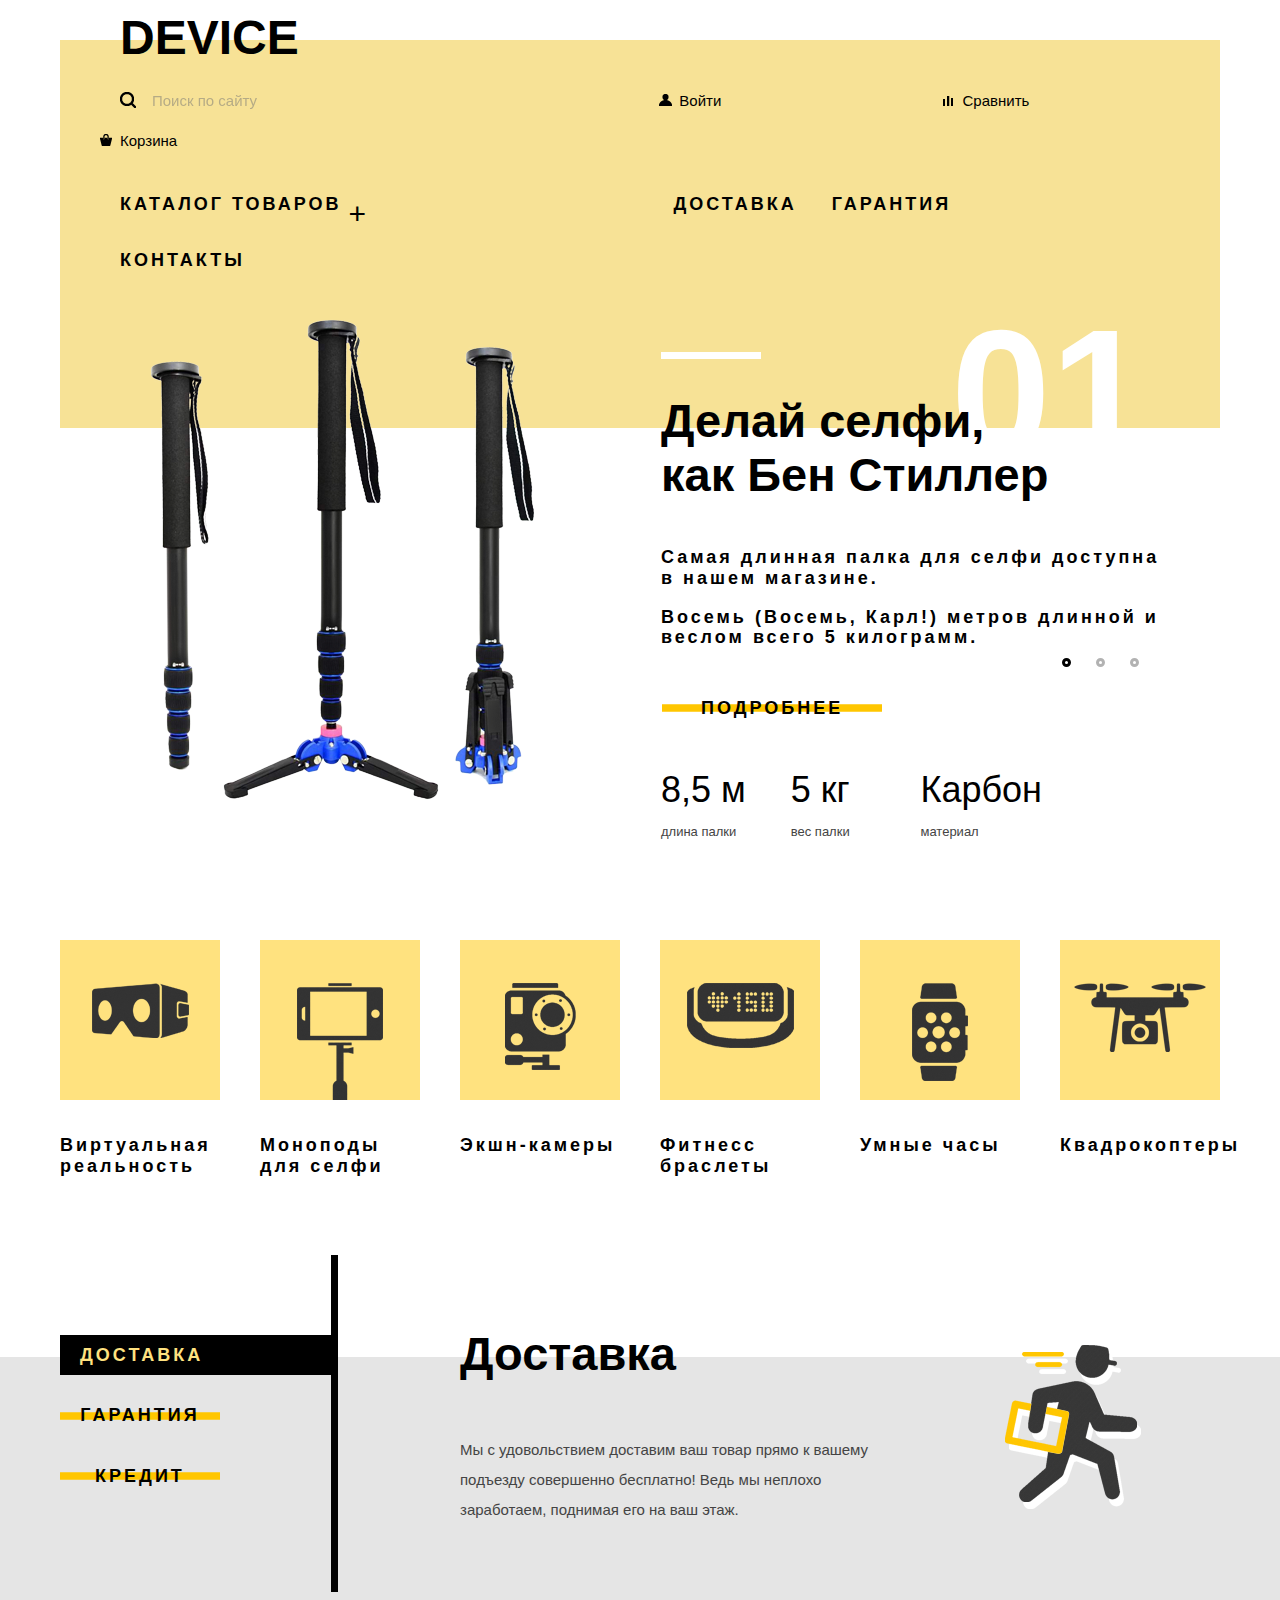
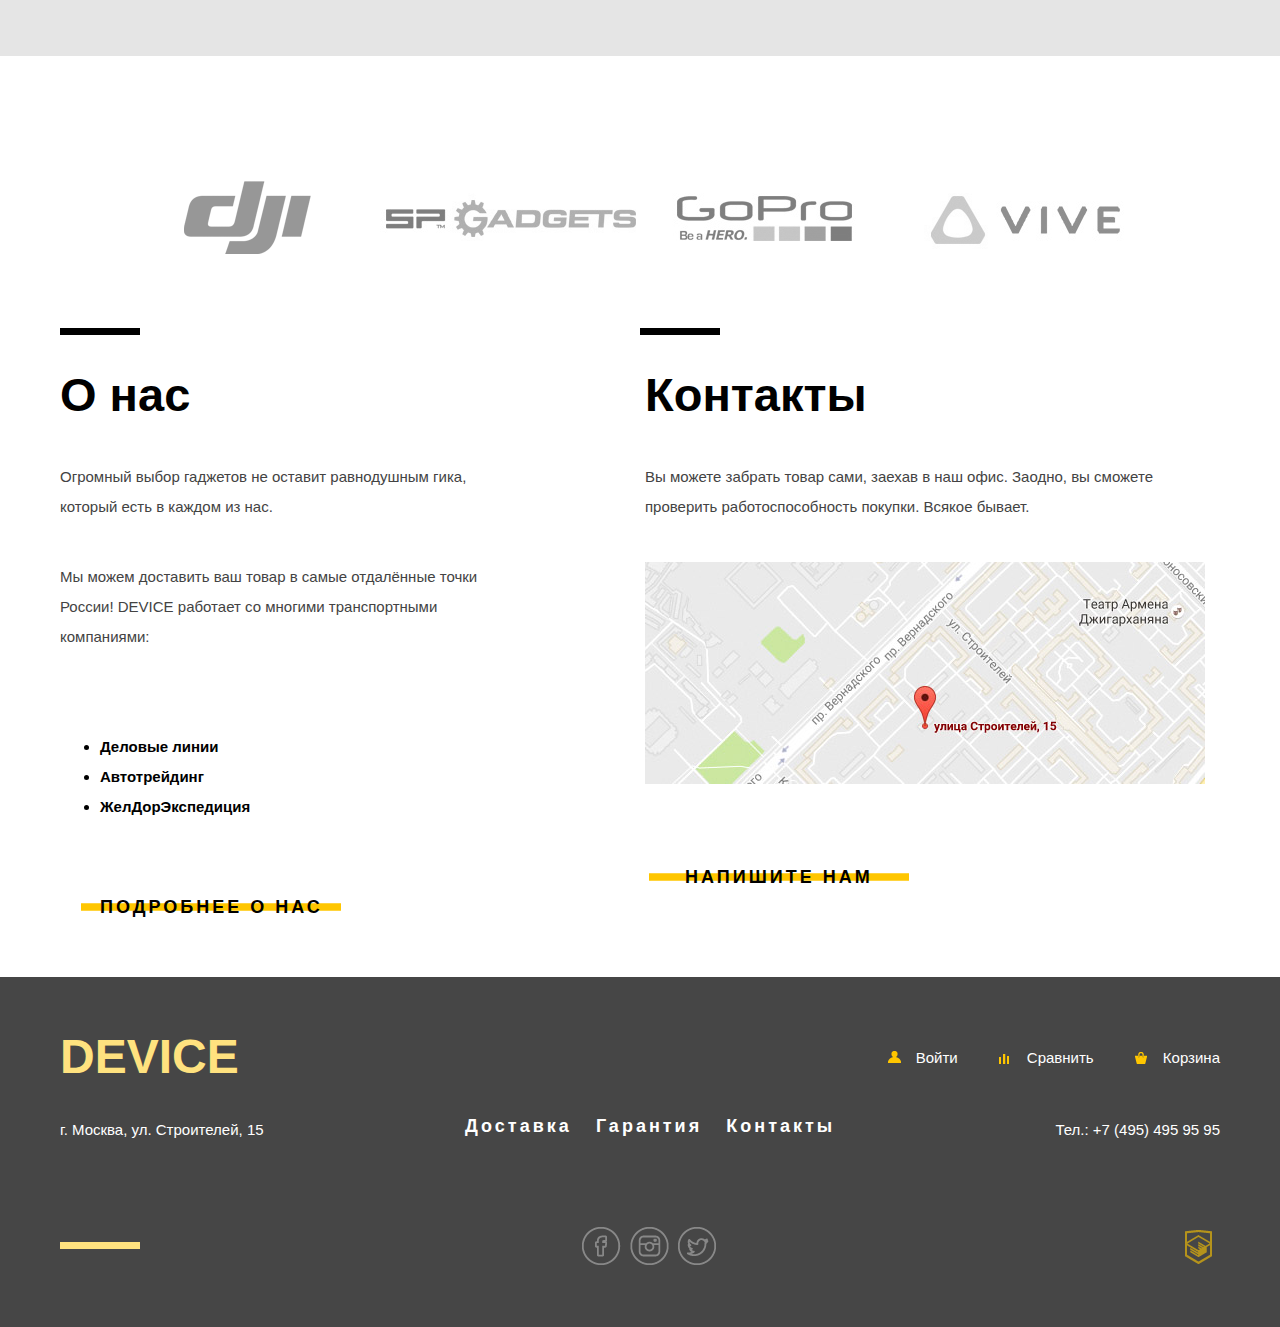
<file: index.html>
<!DOCTYPE html>
<html lang="ru">
<head>
    <meta charset="utf-8">
    <title>HTML Academy: Девайс</title>
    <link rel="stylesheet" href="css/normalize.css">
    <link href="css/style.css" rel="stylesheet">
</head>
<body>
      

        <header class="main-header">
            
                <a href="#" class="logo">DEVICE</a>
                <div class="cabinet-menu-header">
                    <ul class="cabinet-menu-list-header">
                        <li class="cabinet-menu-item-header"><input type="search" placeholder="Поиск по сайту" class="site-search-form">
                        <button type="submit" name="site-search" class="site-search" value="Поиск"><div class="button-search"><span class="opacity-text">Найти</span></div></button></li>
                        <li class="cabinet-menu-item-header"><a class="cabinet-menu-link-header-up" href="#">Войти</a></li>
                        <li class="cabinet-menu-item-header"><a class="cabinet-menu-link-header-up" href="#">Сравнить</a></li>
                        <li class="cabinet-menu-item-header"><a class="cabinet-menu-link-header-up" href="#">Корзина</a><br></li>
                    </ul>
                </div>

                <div class="main-menu-header">
                     <ul class="catalogue-menu-list-header">
                        <li class="catalogue-menu-item-header"><a class="cabinet-menu-link-header-down" href="#">Каталог товаров</a></li>
                        <li class="catalogue-menu-item-header"><a class="cabinet-menu-link-header-down" href="#">Доставка</a></li>
                        <li class="catalogue-menu-item-header"><a class="cabinet-menu-link-header-down" href="#">Гарантия</a></li>
                        <li class="catalogue-menu-item-header"><a class="cabinet-menu-link-header-down" href="#">Контакты</a><br></li>
                    </ul>
                </div>
        </header>

    <main class="main-frame">
        <div class="wrapper">
                <input type="radio" class="slider-btn" id="btn-1" name="toggle" checked>
                <input type="radio" class="slider-btn" id="btn-2" name="toggle">
                <input type="radio" class="slider-btn" id="btn-3" name="toggle">
            <div class="main-slider">
                
                <div class="slide clearfix" id="slide1">
                    <div class="image-item">
                        <img src="img/slide-1.png" alt="Плаки для селфи" class="slide-picture">
                    </div>

                    <div class="description-item">
                        <div class="dash"></div>
                        <div class="slider-number">01</div>
                        <div class="title">
                            <h2 class="slide-headline">Делай селфи,<br> как Бен Стиллер</h2>
                        </div>
                        <div class="description-text">
                            <p class="description">Самая длинная палка для селфи доступна в нашем магазине.</p>
                            <p class="description">Восемь (Восемь, Карл!) метров длинной и веслом всего 5 килограмм.</p>
                        </div>
                        <div class="controls clearfix">
                            <span class="details-link"><a href="#" class="opacity-link">Подробнее</a></span>
                        </div>

                        <div class="product-attributes clearfix">
                            <div class="product-attribute">
                                <div class="value">8,5 м</div>
                                <div class="name">длина палки</div>
                            </div>
                            <div class="product-attribute">
                                <div class="value">5 кг</div>
                                <div class="name">вес палки</div>
                            </div>
                            <div class="product-attribute">
                                <div class="value">Карбон</div>
                                <div class="name">материал</div>
                            </div>
                        </div>
                    </div>
                </div>

                <div class="slide clearfix" id="slide2">
                    <div class="image-item slide-2">
                       <img src="img/slide-2.png" alt="фитнесс-браслеты-">
                    </div>

                    <div class="description-item">
                        <div class="dash"></div>
                        <div class="slider-number">02</div>
                        <div class="title">
                            <h2 class="slide-headline">Худеем<br> правильно!</h2>
                        </div>
                        <div class="description-text">
                            <p class="description">Мотивирующие фитнесс-браслеты помогут найти в себе силы</p>
                            <p class="description">не пропускать занятия и соблюдать диету.</p>
                        </div>
                        <div class="controls clearfix">
                            <span class="details-link"><a href="#" class="opacity-link">Подробнее</a></span>
                        </div>
                        
                         <div class="product-attributes clearfix">
                            <div class="product-attribute">
                                <div class="value-2">48 часов</div>
                                <div class="name">Без подзарядки</div>
                            </div>
                    </div>
                </div>
                </div>

                <div class="slide clearfix" id="slide3">
                    <div class="image-item slide-3">
                      <img src="img/slide-3.png" alt="дрон">
                    </div>

                    <div class="description-item">
                        <div class="dash"></div>
                        <div class="slider-number">03</div>
                        <div class="title">
                            <h2 class="slide-headline">Порхает как бабочка, жалит как пчела!</h2>
                        </div>
                        <div class="description-text">
                            <p class="description">Этот необычный на первый взгляд квадрокоптер оснащён</p>
                            <p class="description">мощным лазером, замаскированным под стандартную камеру.</p>
                        </div>
                    
                        <div class="controls clearfix">
                            <span class="details-link"><a href="#" class="opacity-link">Подробнее</a></span>
                        </div>
                        <div class="product-attributes clearfix">
                            <div class="product-attribute">
                                <div class="value">800 м</div>
                                <div class="name">Дальность полета</div>
                            </div>
                            <div class="product-atribute">
                                <div class="value">50 м</div>
                                <div class="name">Радиус поражения</div>
                            </div>
                        </div>
                        </div>
                </div>                
                    
                <div class="slider-controls">
                        <label for="btn-1"></label>
                        <label for="btn-2"></label>
                        <label for="btn-3"></label>
                    </div>
            </div>

            <div class="product-categories clearfix">
                <div class="product-category">
                    <div class="product-category-icon">
                        <a href="#" class="product-category-link"><img src="img/popular-1.png" alt=""></a>
                    </div>
                    <div class="product-category-name">
                        <span class="description">Виртуальная реальность</span>
                    </div>
                </div>
                <div class="product-category">
                    <div class="product-category-icon">
                        <a href="#" class="product-category-link"><img src="img/popular-2.png" alt=""></a>
                    </div>
                    <div class="product-category-name">
                        <span class="description">Моноподы<br> для селфи</span>
                    </div>
                </div>
                <div class="product-category">
                    <div class="product-category-icon">
                        <a href="#" class="product-category-link"><img src="img/popular-3.png" alt=""></a>
                    </div>
                    <div class="product-category-name">
                        <span class="description">Экшн-камеры</span>
                    </div>
                </div>
                <div class="product-category">
                    <div class="product-category-icon">
                        <a href="#" class="product-category-link"><img src="img/popular-4.png" alt=""></a>
                    </div>
                    <div class="product-category-name">
                        <span class="description">Фитнесс<br> браслеты</span>
                    </div>
                </div>
                <div class="product-category">
                    <div class="product-category-icon">
                        <a href="#" class="product-category-link"><img src="img/popular-5.png" alt=""></a>
                    </div>
                    <div class="product-category-name">
                        <span class="description">Умные часы</span>
                    </div>
                </div>
                <div class="product-category">
                    <div class="product-category-icon">
                        <a href="#" class="product-category-link"><img src="img/popular-6.png" alt=""></a>
                    </div>
                    <div class="product-category-name">
                        <span class="description">Квадрокоптеры</span><br>
                    </div>
                </div>
            </div>

        </div>

            <div class="services">
               <div class="wrapper tab-wrapper">  

                <div class="services-content-wrapper clearfix">
                    <div class="services-menu">
                        <input type="radio" id="tab-1" name="tabs" checked>
                        <input type="radio" id="tab-2" name="tabs">
                        <input type="radio" id="tab-3" name="tabs">
                         
                        
                    

                        <label for="tab-1" id="tab-title-1" class="menu-item btn tabs-menu" title="Доставка"><span class="opacity-link">Доставка</span></label>
                        <label for="tab-2" id="tab-title-2" class="menu-item btn tabs-menu" title="Гарантия"><span class="opacity-link">Гарантия</span></label>
                        <label for="tab-3" id="tab-title-3" class="menu-item btn tabs-menu" title="Кредит"><span class="opacity-link">Кредит</span></label>
                    
                        <section id="content-1" class="service-tab">
                            <h2 class="service-tab-headline">Доставка</h2>
                            <p class="service-tab-description">Мы с удовольствием доставим ваш товар прямо к вашему<br>подъезду совершенно бесплатно! Ведь мы неплохо<br>заработаем, поднимая его на ваш этаж.</p>
                            
                            <div class="img-delivery"><img src="img/delivery.png" alt="delivery"></div>
                        </section>

                        <section id="content-2" class="service-tab">
                            <h2 class="service-tab-headline">Гарантия</h2>
                            <p class="service-tab-description">Если из-за возгорания купленного у нас товара у вас сгорит<br>дом - не переживайте, мы выдадим вам новый.<br>Товар, не дом, конечно же.</p>

                            <div class="img-delivery"><img src="img/warranty.png" alt="warranty"></div>
                        </section>

                        <section id="content-3" class="service-tab">
                            <h2 class="service-tab-headline">Кредит</h2>
                            <p class="service-tab-description">Залезть в долговую яму стало проще! Кредитные<br>консультанты подберут для вас наиболее выгодые<br>условия кредита. Выгодные для нашего банка, разумеется.</p>

                            <div class="img-delivery"><img src="img/credit.png" alt="credit"></div>
                        </section>

                    
                </div>
                </div>
                </div>
            </div>

            <div class="wrapper">
                <div class="brands ">
                    <a href="#" class="brand-link"><img src="img/logo-1.png" alt=""></a>
                    <a href="#" class="brand-link"><img src="img/logo-2.png" alt=""></a>
                    <a href="#" class="brand-link"><img src="img/logo-3.png" alt=""></a>
                    <a href="#" class="brand-link"><img src="img/logo-4.png" alt=""></a>
                </div>
                <div class="dash-group">
                    <div class="dash dash-company"></div>
                    <div class="dash dash-company"></div>
                </div>
                <div class="company-info-wrapper clearfix">
                <div class="company">
                    <h2 class="company-headline">О нас</h2>
                    <p class="company-description">Огромный выбор гаджетов не оставит равнодушным гика, который есть в
                        каждом из
                        нас.</p>
                    <p class="company-description">Мы можем доставить ваш товар в самые отдалённые точки России! DEVICE
                        работает
                        со многими транспортными компаниями:</p>
                    <ul class="company-list">
                        <li class="company-list-name">Деловые линии</li>
                        <li class="company-list-name">Автотрейдинг</li>
                        <li class="company-list-name">ЖелДорЭкспедиция</li>
                    </ul>
                    <span class="btn"><a href="#" class="opacity-link">Подробнее о нас</a></span>
                </div>

                <div class="contacts">
                    <h2 class="company-headline">Контакты</h2>
                    <p class="company-description">Вы можете забрать товар сами, заехав в наш офис. Заодно, вы сможете
                        проверить
                        работоспособность покупки. Всякое бывает.</p>
                    <div class="company-map">
                        <img src="img/map.jpg" alt="Карта">
                    </div>
                    <span class="btn"><a href="#" class="opacity-link">Напишите нам</a></span>
                </div>
                </div>
            </div>
        </main>

    <footer class="footer">
        <div class="wrapper">
            <div class="cabinet-menu-wrapper">
                <div class="cabinet-menu-footer clearfix">
                        <a href="#" class="logo logo-1">DEVICE</a>
                        <ul class="menu-list-footer">
                            <li class="cabinet-menu-item-footer icon-image"><a class="cabinet-menu-link-footer" href="#">Войти</a></li>
                            <li class="cabinet-menu-item-footer icon-image"><a class="cabinet-menu-link-footer" href="#">Сравнить</a></li>
                            <li class="cabinet-menu-item-footer icon-image"><a class="cabinet-menu-link-footer" href="#">Корзина</a><br></li>
                        </ul>
                </div>

                <div class="info-footer-menu clearfix">
                    <div class="company-address">г. Москва, ул. Строителей, 15</div>

                    <div class="company-services">
                        <ul class="services-list-footer">
                            <li class="cabinet-menu-item-footer margin-cmif"><a class="cabinet-menu-item-footer" href="#">Доставка</a></li>
                            <li class="cabinet-menu-item-footer margin-cmif"><a class="cabinet-menu-item-footer" href="#">Гарантия</a></li>
                            <li class="cabinet-menu-item-footer"><a class="cabinet-menu-item-footer" href="#">Контакты</a></li>
                        </ul>
                    </div>

                    <div class="company-phone-number">Тел.: +7 (495) 495 95 95</div>
                </div>
                <div class="advertising-link clearfix">
                    <div class="dash dash-footer"></div>
                    <div class="footer-social">
                          <a class="social-btn social-btn-fb" href="#"></a>
                          <a class="social-btn social-btn-inst" href="#"></a>
                          <a class="social-btn social-btn-twt" href="#"></a>
                    </div>

                    <div class="footer-copyright">
                          <a class="social-btn designed-by" href="https://htmlacademy.ru">HTML Academy</a>
                    </div>
                </div>
            </div>
        </div>
    </footer>
</body>
</html>
</file>
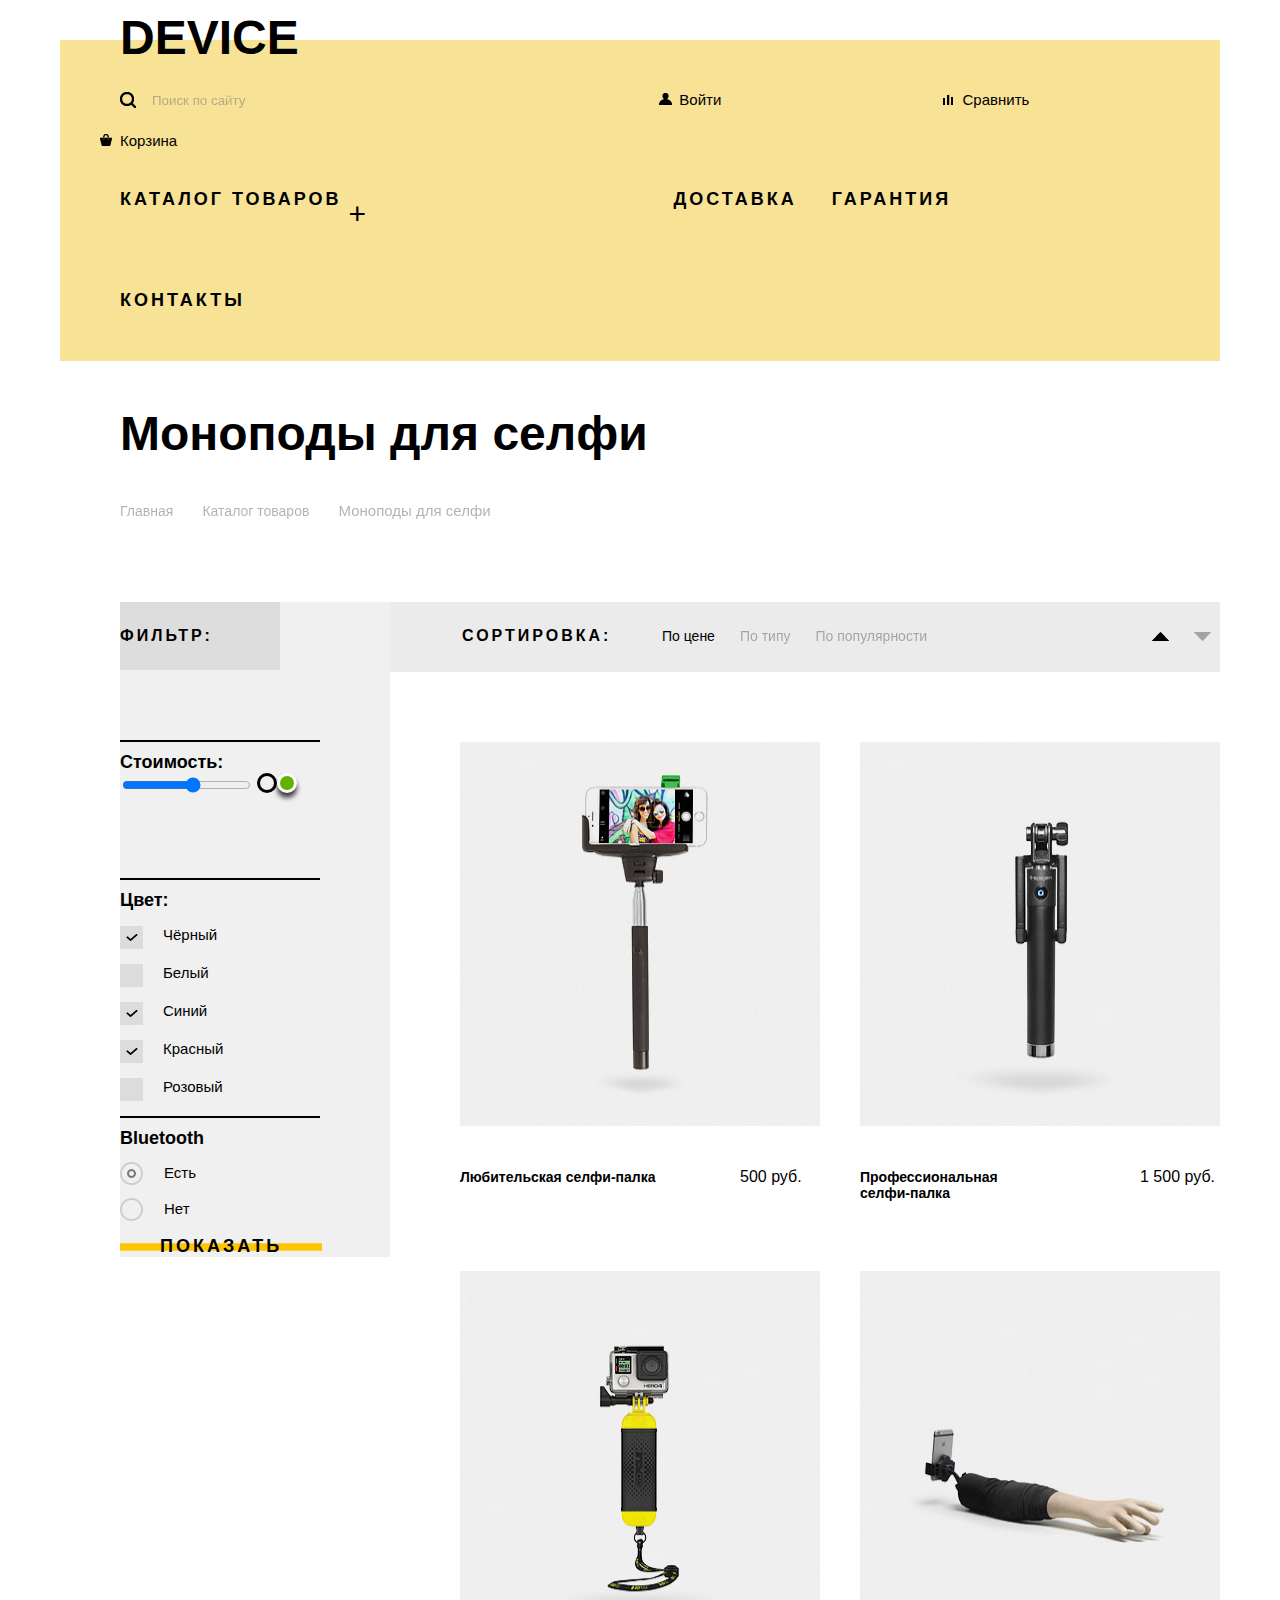
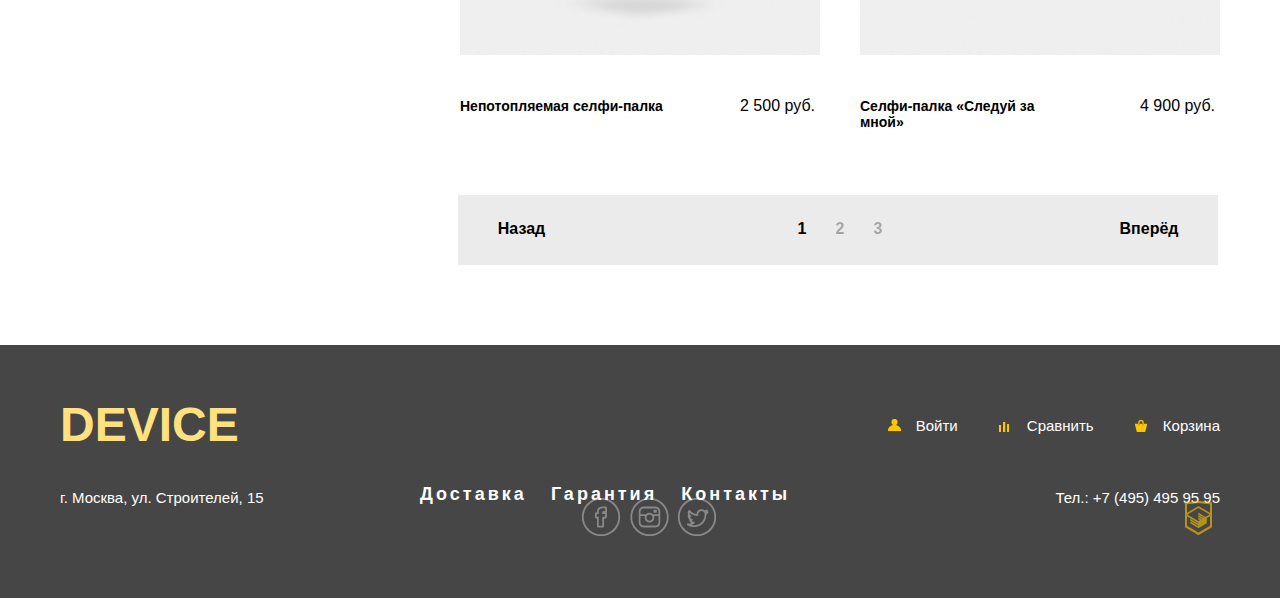
<file: catalog.html>
<!DOCTYPE html>
<html lang="ru">
  <head>
    <meta charset="utf-8">
    <title>HTML Academy: Девайс</title>
    <link href="css/style.css" rel="stylesheet">
  </head>
  <body>
  
    <header class="main-header header-catalog">
            
                <a href="#" class="logo">DEVICE</a>
                <div class="cabinet-menu-header">
                    <ul class="cabinet-menu-list-header">
                        <li class="cabinet-menu-item-header"><input type="search" placeholder="Поиск по сайту" class="site-search-form">
                        <button type="submit" name="site-search" class="site-search" value="Поиск"><div class="button-search"><span class="opacity-text">Найти</span></div></button></li>
                        <li class="cabinet-menu-item-header"><a class="cabinet-menu-link-header-up" href="#">Войти</a></li>
                        <li class="cabinet-menu-item-header"><a class="cabinet-menu-link-header-up" href="#">Сравнить</a></li>
                        <li class="cabinet-menu-item-header"><a class="cabinet-menu-link-header-up" href="#">Корзина</a><br></li>
                    </ul>
                </div>

                <div class="main-menu-header">
                     <ul class="catalogue-menu-list-header">
                        <li class="catalogue-menu-item-header menu-catalog"><a class="cabinet-menu-link-header-down" href="#">Каталог товаров</a></li>
                        <li class="catalogue-menu-item-header menu-catalog"><a class="cabinet-menu-link-header-down" href="#">Доставка</a></li>
                        <li class="catalogue-menu-item-header menu-catalog"><a class="cabinet-menu-link-header-down" href="#">Гарантия</a></li>
                        <li class="catalogue-menu-item-header menu-catalog"><a class="cabinet-menu-link-header-down" href="#">Контакты</a><br></li>
                    </ul>
                </div>
        </header>

	<main class="main-frame">
        <div class="wrapper">
    		<h1 class="main-h1">Моноподы для селфи</h1>

    		<ul class="breadcrumbs">
    			<li><a href="#">Главная</a>
    			<li><a href="#">Каталог товаров</a>
    			<li><span class="last-disable-link">Моноподы для селфи</span>

    		</ul>

    	</div>
            <div class="main-content clearfix">
            <div class="wrapper">
        		<div class="filters">
        			<div class="filter-name">ФИЛЬТР:</div>
        			<div class="price">
        				<span class="product-price-range">Стоимость:</span>
        				<input type="range" min="0" max="9000" step="1" value="5000">
                        <div class="basic-price"></div><div class="final-price"></div>
        			</div>
                    <div class="color-type">
            			<span class="product-color">Цвет:</span>
            			<ul class="list">
            				<li class="color-list"><input type="checkbox" name="color" id="black-color" checked><label for="black-color">Чёрный</label></li>
            				<li class="color-list"><input type="checkbox" name="color" id="white-color"><label for="white-color">Белый</label></li>
            				<li class="color-list"><input type="checkbox" name="color" id="blue-color" checked><label for="blue-color">Синий</label></li>
            				<li class="color-list"><input type="checkbox" name="color" id="red-color" checked><label for="red-color">Красный</label></li>
            				<li class="color-list"><input type="checkbox" name="color" id="pink"><label for="pink">Розовый</label></li>
            			</ul>
                    </div>

        			<div class="bluetooth">
                        <span class="product-bluetooth">Bluetooth</span>
                        <ul class="list">
        				    <li><input class="bluetooth-select" type="radio" name="availability" id="radio-true" checked><label for="radio-true">Есть</label></li>
        				    <li><input class="bluetooth-select" type="radio" name="availability" id="radio-false"><label for="radio-false">Нет</label></li>
                        </ul>
        			</div>
        			<span class="details-link"><a href="#" class="opacity-link">Показать</a></span>
        		</div>

        		<div class="catalog">
        			<div class="sorting clearfix">
        				<div class="sorting-name">Сортировка:</div>
                        <div class="sorting-price-box"><a href="#" class="sorting-price">По цене</a></div>
                        <div class="sorting-type-box"><a href="#" class="sorting-type">По типу</a></div>
                        <div class="sorting-popularity-box"><a href="#" class="sorting-popularity">По популярности</a></div>
                        <div class="icon-up"><a href="#"><img src="img/sort-up.png" alt="push-up"></a></div>
                        <div class="icon-down"><a href="#"><img src="img/sort-down.png" alt="push-down"></a></div>
        			</div>
        			<div class="products">
        				<div class="product clearfix">
        					<img src="img/item-1.jpg" alt="" width="360" height="384" class="product-image">
        					<div class="product-description">Любительская селфи-палка</div><div class="product-price">500 руб.</div>
                            <span class="details-link catalog-btn"><a href="#" class="opacity-link">В корзину</a></span>
                            <span class="compare-link"><a href="#">Добавить к сравнению</a></span>
        				</div>

        				<div class="product clearfix">
        					<img src="img/item-2.jpg" alt="" width="360" height="384" class="product-image">
        					<div class="product-description">Профессиональная<br> селфи-палка</div><div class="product-price">1 500 руб.</div>
                            <span class="details-link catalog-btn"><a href="#" class="opacity-link">В корзину</a></span>
                            <span class="compare-link"><a href="#">Добавить к сравнению</a></span>
        				</div>

        				<div class="product clearfix">
        					<img src="img/item-3.jpg" alt="" width="360" height="384" class="product-image">
        					<div class="product-description">Непотопляемая селфи-палка</div><div class="product-price">2 500 руб.</div>
                            <span class="details-link catalog-btn"><a href="#" class="opacity-link">В корзину</a></span>
                            <span class="compare-link"><a href="#">Добавить к сравнению</a></span>
        				</div>

        				<div class="product clearfix">
        					<img src="img/item-4.jpg" alt="" width="360" height="384" class="product-image">
        					<div class="product-description">Селфи-палка «Следуй за<br> мной»</div><div class="product-price">4 900 руб.</div>
                            <span class="details-link catalog-btn"><a href="#" class="opacity-link">В корзину</a></span>
                            <span class="compare-link"><a href="#">Добавить к сравнению</a></span>
        				</div>
        			</div>
        			<div class="navigation-product clearfix">
        				<div class="navigation-product-back"><a href="#" class="nav-link">Назад</a></div>
        				<div class="navigation-product-1"><a href="#" class="nav-link">1</a></div>
        				<div class="navigation-product-2"><a href="#" class="nav-link">2</a></div>
        				<div class="navigation-product-3"><a href="#" class="nav-link">3</a></div>
        				<div class="navigation-product-forward"><a href="#" class="nav-link">Вперёд</a></div>
        			</div>
        		</div>
            </div>
            </div>
	</main>

	
   <footer class="footer">
        <div class="wrapper">
            <div class="cabinet-menu-wrapper">
                <div class="cabinet-menu-footer clearfix">
                        <a class="logo logo-1">DEVICE</a>
                        <ul class="menu-list-footer">
                            <li class="cabinet-menu-item-footer icon-image"><a class="cabinet-menu-link-footer" href="#">Войти</a></li>
                            <li class="cabinet-menu-item-footer icon-image"><a class="cabinet-menu-link-footer" href="#">Сравнить</a></li>
                            <li class="cabinet-menu-item-footer icon-image"><a class="cabinet-menu-link-footer" href="#">Корзина</a><br></li>
                        </ul>
                </div>

                <div class="info-footer-menu clearfix">
                    <div class="company-address">г. Москва, ул. Строителей, 15</div>

                    <div class="company-services">
                        <ul class="services-list-footer">
                            <li class="cabinet-menu-item-footer"><a class="cabinet-menu-item-footer" href="#">Доставка</a></li>
                            <li class="cabinet-menu-item-footer"><a class="cabinet-menu-item-footer" href="#">Гарантия</a></li>
                            <li class="cabinet-menu-item-footer"><a class="cabinet-menu-item-footer" href="#">Контакты</a></li>
                        </ul>
                    </div>

                    <div class="company-phone-number">Тел.: +7 (495) 495 95 95</div>
                </div>
                <div class="advertising-link clearfix">
                    <div class="footer-social">
                          <a class="social-btn social-btn-fb" href="#"></a>
                          <a class="social-btn social-btn-inst" href="#"></a>
                          <a class="social-btn social-btn-twt" href="#"></a>
                    </div>

                    <div class="footer-copyright">
                          <a class="social-btn designed-by" href="https://htmlacademy.ru">HTML Academy</a>
                    </div>
                </div>
            </div>
        </div>
    </footer>
	</body>
</html>
</file>
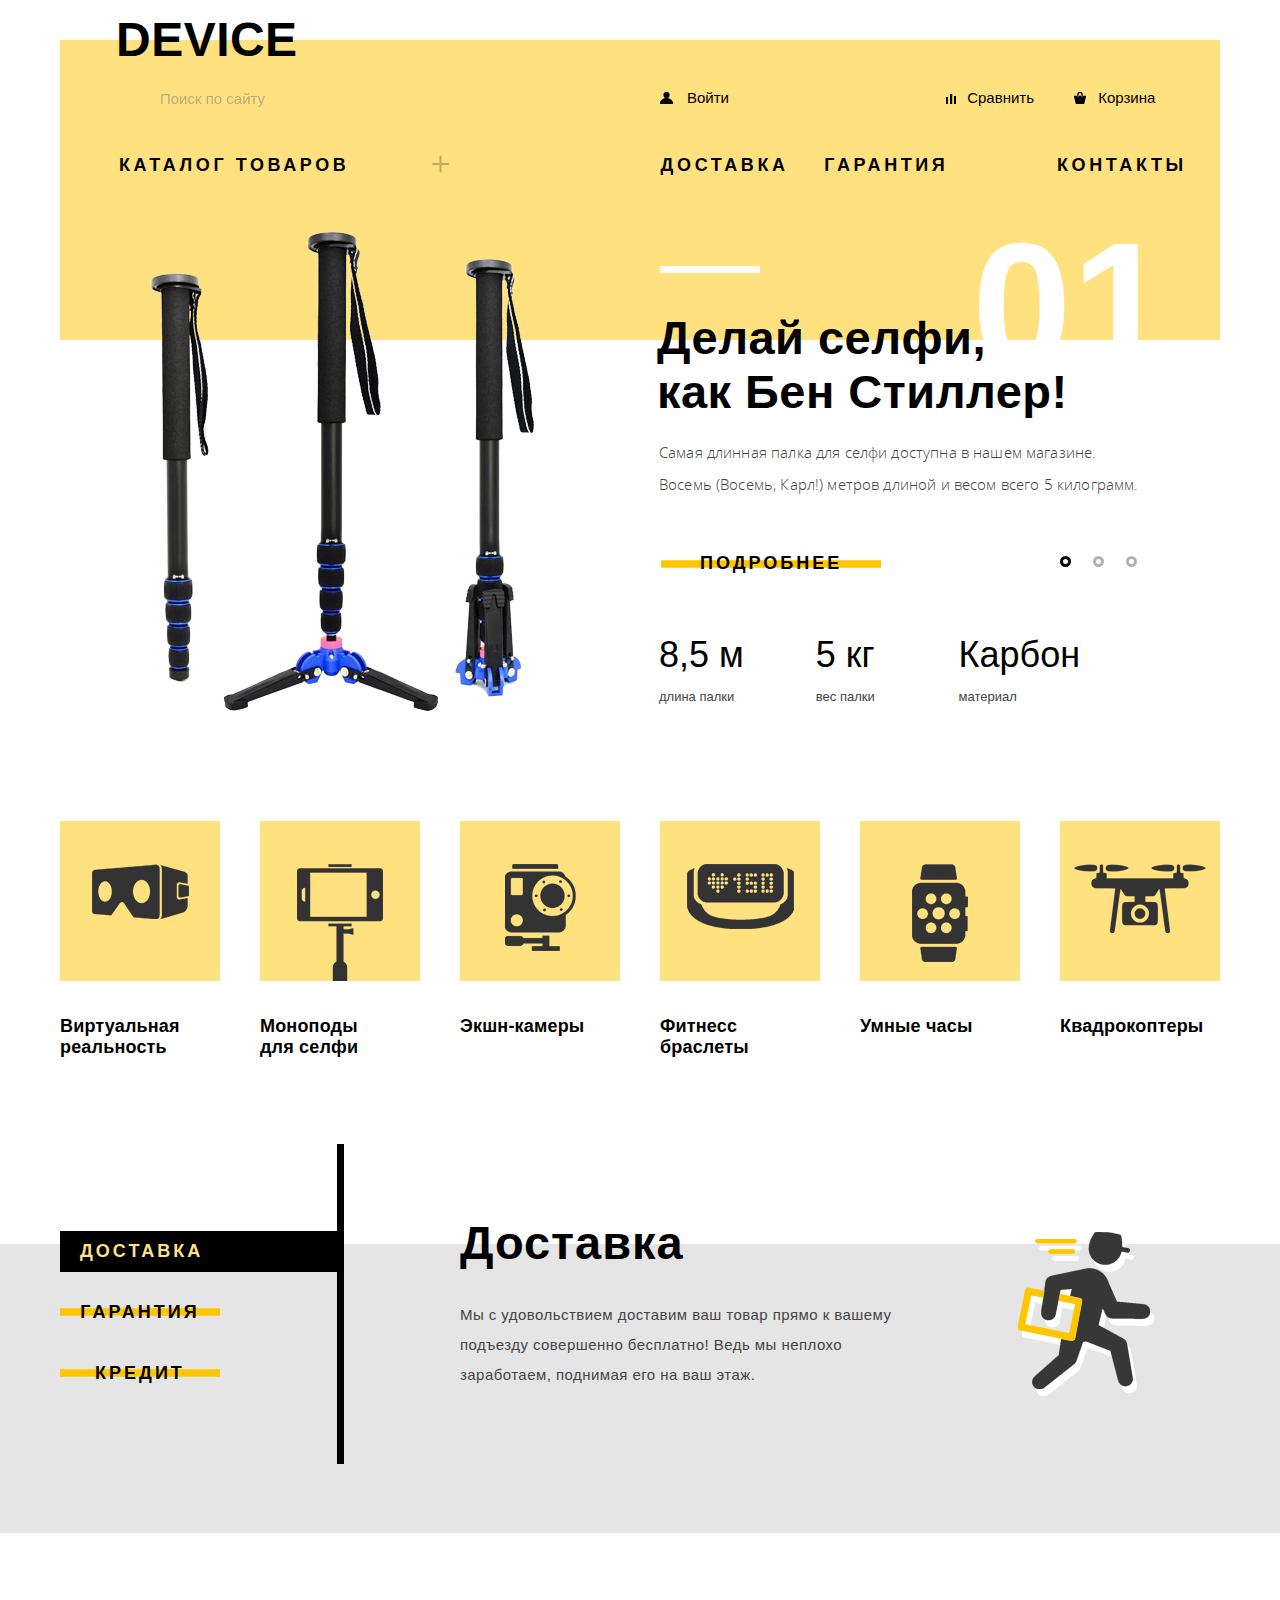
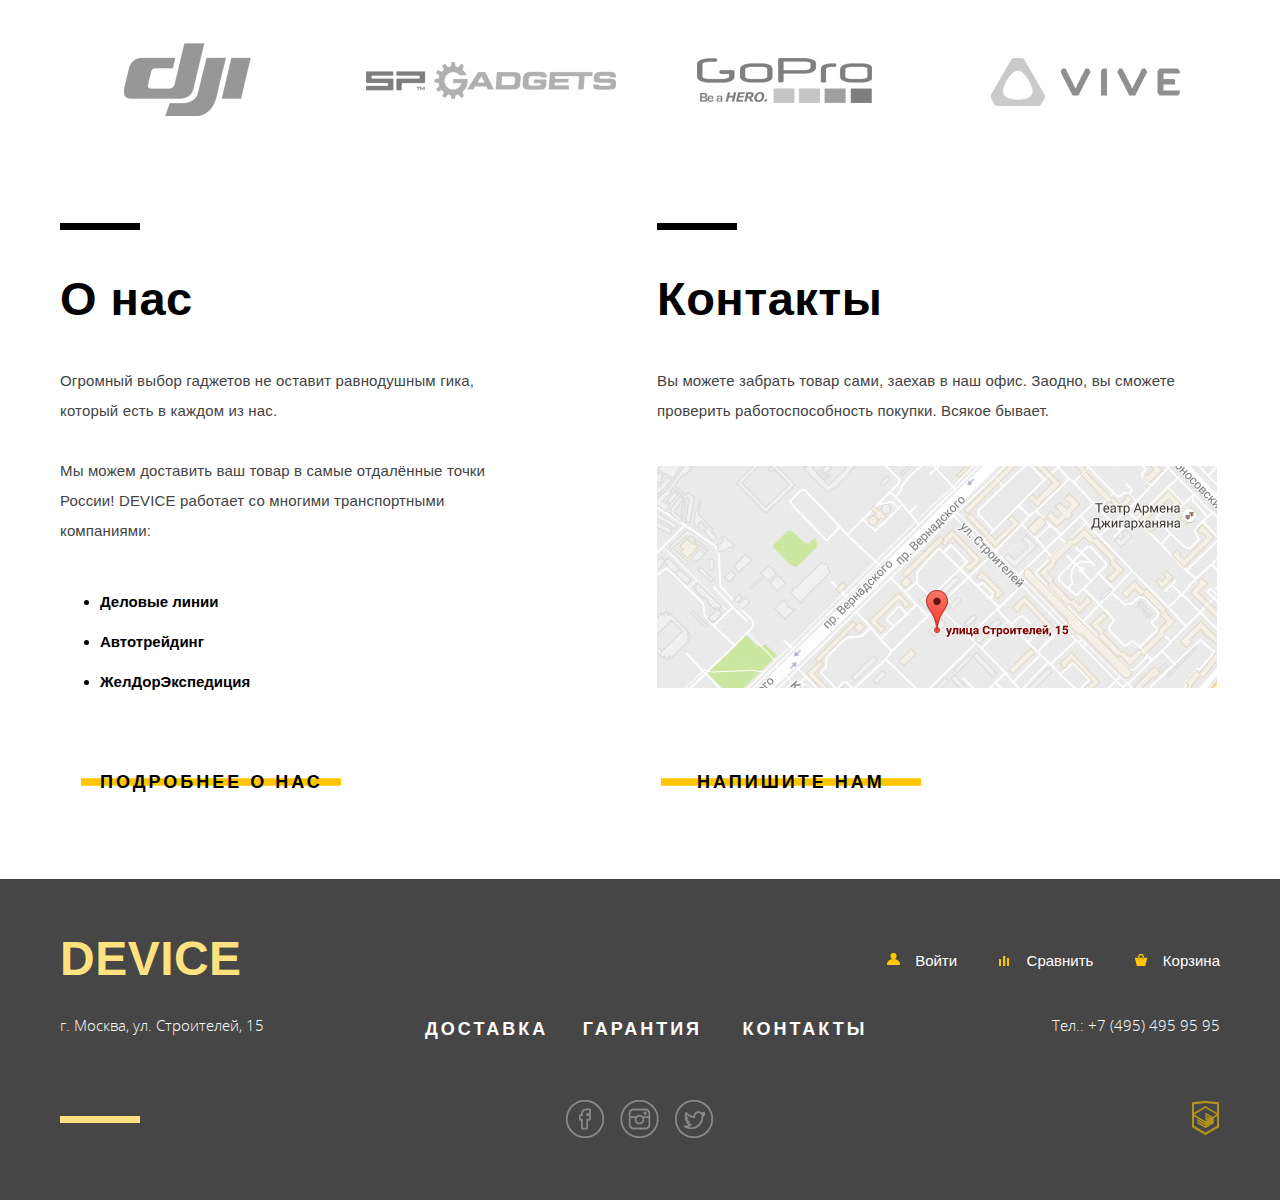
<file: index1.html>
<!DOCTYPE html>
<html lang="ru">
<head>
    <meta charset="utf-8">
    <title>HTML Academy: Девайс</title>
    <link rel="stylesheet" href="css/normalize.css">
    <link rel="stylesheet" href="css/style1.css">
</head>
<body>
	<header class="main-header">
		<a class="logo">DEVICE</a>
		<div class="cabinet-menu-header clearfix">
				<div class="search-form">
						<input type="search" placeholder="Поиск по сайту" class="site-search-input">
                        <button type="submit" name="site-search" class="site-search" value="Поиск">Найти</button>
                </div>
                    <ul class="cabinet-menu-list-header">
                        <li class="cabinet-menu-item-header"><a class="cabinet-link-up" href="#">Войти</a></li>
                        <li class="cabinet-menu-item-header"><a class="cabinet-link-up" href="#">Сравнить</a></li>
                        <li class="cabinet-menu-item-header"><a class="cabinet-link-up" href="#">Корзина</a><br></li>
                    </ul>
        </div>
        <input type="checkbox" id="submenu-activator">
 		<label for="submenu-activator" class="submenu-activator-label"></label>

        <div class="main-menu-header">
                    <ul class="catalogue-menu-list-header">
                        <li class="catalogue-menu-item-header">
                        	<a class="cabinet-link-down" href="#">Каталог товаров</a>
                        </li>
                        <li class="catalogue-menu-item-header"><a class="cabinet-link-down" href="#">Доставка</a></li>
                        <li class="catalogue-menu-item-header"><a class="cabinet-link-down" href="#">Гарантия</a></li>
                        <li class="catalogue-menu-item-header"><a class="cabinet-link-down" href="#">Контакты</a><br></li>
                    </ul>
        </div>
        <div class="submenu-catalog clearfix">
                
                	<ul class="submenu-list-1">
                		<li class="catalogue-sub-menu"><a class="cabinet-link-up" href="#">Виртуальная реальность</a></li>
                		<li class="catalogue-sub-menu"><a class="cabinet-link-up" href="#">Моноподы для селфи</a></li>
                		<li class="catalogue-sub-menu"><a class="cabinet-link-up" href="#">Экшн-камеры</a></li>
                	</ul>

                	<ul class="submenu-list-2">
                		<li class="catalogue-sub-menu"><a class="cabinet-link-up" href="#">Фитнесс-браслеты</a></li>
                		<li class="catalogue-sub-menu"><a class="cabinet-link-up" href="#">Умные часы</a></li>
                	</ul>

                	<ul class="submenu-list-3">
                		<li class="catalogue-sub-menu"><a class="cabinet-link-up" href="#">Квадракоптеры</a></li>
                	</ul>
        </div>
	</header>

	<main class="main-frame clearfix">
        <div class="wrapper">
                <input type="radio" class="slider-btn" id="btn-1" name="toggle" checked>
                <input type="radio" class="slider-btn" id="btn-2" name="toggle">
                <input type="radio" class="slider-btn" id="btn-3" name="toggle">
            <div class="main-slider">
                
                <div class="slide clearfix" id="slide1">
                    <div class="image-item">
                        <img src="img/slide-1.png" width="384" height="486" alt="Плаки для селфи" class="slide-picture">
                    </div>

                    <div class="description-item">
                        <div class="dash"></div>
                        <div class="slider-number">01</div>
                        <div class="title">
                            <h2 class="slide-headline">Делай селфи,<br> как Бен Стиллер!</h2>
                        </div>
                        <div class="description-text">
                            <p class="description">Самая длинная палка для селфи доступна в нашем магазине.</p>
                            <p class="description">Восемь (Восемь, Карл!) метров длиной и весом всего 5 килограмм.</p>
                        </div>
                        <div class="controls clearfix">
                            <span class="details-link"><a href="#" class="opacity-link">Подробнее</a></span>
                        </div>

                        <div class="product-attributes clearfix">
                            <div class="product-attribute">
                                <div class="value">8,5 м</div>
                                <div class="name">длина палки</div>
                            </div>
                            <div class="product-attribute">
                                <div class="value">5 кг</div>
                                <div class="name">вес палки</div>
                            </div>
                            <div class="product-attribute">
                                <div class="value">Карбон</div>
                                <div class="name">материал</div>
                            </div>
                        </div>
                    </div>
                </div>

                <div class="slide clearfix" id="slide2">
                    <div class="image-item slide-2">
                       <img src="img/slide-2.png" width="345" height="485" alt="фитнесс-браслеты-">
                    </div>

                    <div class="description-item">
                        <div class="dash"></div>
                        <div class="slider-number">02</div>
                        <div class="title">
                            <h2 class="slide-headline">Худеем<br> правильно!</h2>
                        </div>
                        <div class="description-text">
                            <p class="description">Мотивирующие фитнесс-браслеты помогут найти в себе силы</p>
                            <p class="description">не пропускать занятия и соблюдать диету.</p>
                        </div>
                        <div class="controls clearfix">
                            <span class="details-link"><a href="#" class="opacity-link">Подробнее</a></span>
                        </div>
                        
                         <div class="product-attributes clearfix">
                            <div class="product-attribute">
                                <div class="value">48 часов</div>
                                <div class="name">Без подзарядки</div>
                            </div>
                    </div>
                </div>
                </div>

                <div class="slide clearfix" id="slide3">
                    <div class="image-item slide-3">
                      <img src="img/slide-3.png" width="526" height="334" alt="дрон">
                    </div>

                    <div class="description-item">
                        <div class="dash"></div>
                        <div class="slider-number">03</div>
                        <div class="title">
                            <h2 class="slide-headline">Порхает как бабочка, жалит как пчела!</h2>
                        </div>
                        <div class="description-text">
                            <p class="description">Этот необычный на первый взгляд квадрокоптер оснащён</p>
                            <p class="description">мощным лазером, замаскированным под стандартную камеру.</p>
                        </div>
                    
                        <div class="controls clearfix">
                            <span class="details-link"><a href="#" class="opacity-link">Подробнее</a></span>
                        </div>
                        <div class="product-attributes clearfix">
                            <div class="product-attribute">
                                <div class="value">800 м</div>
                                <div class="name">Дальность полета</div>
                            </div>
                            <div class="product-atribute">
                                <div class="value">50 м</div>
                                <div class="name">Радиус поражения</div>
                            </div>
                        </div>
                        </div>
                </div>                
                    
                <div class="slider-controls">
                        <label for="btn-1"></label>
                        <label for="btn-2"></label>
                        <label for="btn-3"></label>
                    </div>
            </div>

            <div class="product-categories clearfix">
                <div class="product-category">
                    <div class="product-category-icon">
                        <a href="#" class="product-category-link"><img src="img/popular-1.png" width="97" height="55" alt="Виртуальная реальность"></a>
                    </div>
                    <div class="product-category-name">
                        <span class="description-name">Виртуальная реальность</span>
                    </div>
                </div>
                <div class="product-category">
                    <div class="product-category-icon">
                        <a href="#" class="product-category-link"><img src="img/popular-2.png" width="86" height="117" alt="Моноподы для селфи"></a>
                    </div>
                    <div class="product-category-name">
                        <span class="description-name">Моноподы<br> для селфи</span>
                    </div>
                </div>
                <div class="product-category">
                    <div class="product-category-icon">
                        <a href="#" class="product-category-link"><img src="img/popular-3.png" width="71" height="87" alt="Экшн-камеры"></a>
                    </div>
                    <div class="product-category-name">
                        <span class="description-name">Экшн-камеры</span>
                    </div>
                </div>
                <div class="product-category">
                    <div class="product-category-icon">
                        <a href="#" class="product-category-link"><img src="img/popular-4.png" width="107" height="65" alt="Фитнесс браслеты"></a>
                    </div>
                    <div class="product-category-name">
                        <span class="description-name">Фитнесс<br> браслеты</span>
                    </div>
                </div>
                <div class="product-category">
                    <div class="product-category-icon">
                        <a href="#" class="product-category-link"><img src="img/popular-5.png" width="56" height="98" alt="Умные часы"></a>
                    </div>
                    <div class="product-category-name">
                        <span class="description-name">Умные часы</span>
                    </div>
                </div>
                <div class="product-category">
                    <div class="product-category-icon">
                        <a href="#" class="product-category-link"><img src="img/popular-6.png" width="132" height="69" alt="Квадрокоптеры"></a>
                    </div>
                    <div class="product-category-name">
                        <span class="description-name">Квадрокоптеры</span><br>
                    </div>
                </div>
            </div>
        </div>

        <div class="services">
               <div class="wrapper tab-wrapper">  

                <div class="services-content-wrapper clearfix">
                    <div class="services-menu">
                        <input type="radio" id="tab-1" name="tabs" checked>
                        <input type="radio" id="tab-2" name="tabs">
                        <input type="radio" id="tab-3" name="tabs">
                         
                        
                    

                        <label for="tab-1" id="tab-title-1" class="menu-item btn tabs-menu" title="Доставка"><span class="opacity-link">Доставка</span></label>
                        <label for="tab-2" id="tab-title-2" class="menu-item btn tabs-menu" title="Гарантия"><span class="opacity-link">Гарантия</span></label>
                        <label for="tab-3" id="tab-title-3" class="menu-item btn tabs-menu" title="Кредит"><span class="opacity-link">Кредит</span></label>
                    
                        <section id="content-1" class="service-tab">
                            <h2 class="service-tab-headline">Доставка</h2>
                            <p class="service-tab-description">Мы с удовольствием доставим ваш товар прямо к вашему<br>подъезду совершенно бесплатно! Ведь мы неплохо<br>заработаем, поднимая его на ваш этаж.</p>
                            
                            <div class="img-delivery"><img src="img/delivery.png" width="136" height="164" alt="delivery"></div>
                        </section>

                        <section id="content-2" class="service-tab">
                            <h2 class="service-tab-headline">Гарантия</h2>
                            <p class="service-tab-description">Если из-за возгорания купленного у нас товара у вас сгорит<br>дом - не переживайте, мы выдадим вам новый.<br>Товар, не дом, конечно же.</p>

                            <div class="img-delivery-2"><img src="img/warranty.png" width="171" height="195" alt="warranty"></div>
                        </section>

                        <section id="content-3" class="service-tab">
                            <h2 class="service-tab-headline">Кредит</h2>
                            <p class="service-tab-description">Залезть в долговую яму стало проще! Кредитные<br>консультанты подберут для вас наиболее выгодые<br>условия кредита. Выгодные для нашего банка, разумеется.</p>

                            <div class="img-delivery-3"><img src="img/credit.png" width="156" height="188" alt="credit"></div>
                        </section>
                </div>
        </div>

        <div class="wrapper">
                <div class="brands ">
                    <a href="#" class="brand-link"><img src="img/logo-1.png" width="260" height="100" alt=""></a>
                    <a href="#" class="brand-link"><img src="img/logo-2.png" width="260" height="100" alt=""></a>
                    <a href="#" class="brand-link"><img src="img/logo-3.png" width="260" height="100" alt=""></a>
                    <a href="#" class="brand-link"><img src="img/logo-4.png" width="260" height="100" alt=""></a>
                </div>

                <div class="company-info-wrapper clearfix">
                <div class="company">
                    <h2 class="company-headline">О нас</h2>
                    <p class="company-description">Огромный выбор гаджетов не оставит равнодушным гика, который есть в каждом из нас.</p>
                    <p class="company-description">Мы можем доставить ваш товар в самые отдалённые точки России! DEVICE работает со многими транспортными<br> компаниями:</p>
                    <ul class="company-list">
                        <li class="company-list-name">Деловые линии</li>
                        <li class="company-list-name">Автотрейдинг</li>
                        <li class="company-list-name">ЖелДорЭкспедиция</li>
                    </ul>
                    <span class="btn"><a href="#" class="opacity-link">Подробнее о нас</a></span>
                </div>

                <div class="contacts">
                    <h2 class="company-headline">Контакты</h2>
                    <p class="company-description">Вы можете забрать товар сами, заехав в наш офис. Заодно, вы сможете проверить работоспособность покупки. Всякое бывает.</p>
                    <div class="company-map">
                        <img src="img/map.jpg" width="560" height="222" alt="Карта">
                    </div>
                    <span class="btn"><a href="#" class="opacity-link">Напишите нам</a></span>
               	</div>
                </div>
        </div>
        </main>

        <footer class="footer">
        <div class="wrapper">
            <div class="cabinet-menu-wrapper">
                <div class="cabinet-menu-footer clearfix">
                        <a class="logo logo-1">DEVICE</a>
                        <ul class="menu-list-footer">
                            <li class="cabinet-menu-item-footer icon-image"><a class="cabinet-menu-link-footer" href="#">Войти</a></li>
                            <li class="cabinet-menu-item-footer icon-image"><a class="cabinet-menu-link-footer" href="#">Сравнить</a></li>
                            <li class="cabinet-menu-item-footer icon-image"><a class="cabinet-menu-link-footer" href="#">Корзина</a><br></li>
                        </ul>
                </div>

                <div class="info-footer-menu clearfix">
                    <div class="company-address">г. Москва, ул. Строителей, 15</div>

                    <div class="company-services">
                        <ul class="services-list-footer">
                            <li class="cabinet-menu-item-footer"><a class="cabinet-menu-item-footer" href="#">Доставка</a></li>
                            <li class="cabinet-menu-item-footer"><a class="cabinet-menu-item-footer" href="#">Гарантия</a></li>
                            <li class="cabinet-menu-item-footer"><a class="cabinet-menu-item-footer" href="#">Контакты</a></li>
                        </ul>
                    </div>

                    <div class="company-phone-number">Тел.: +7 (495) 495 95 95</div>
                </div>
                <div class="advertising-link clearfix">
                    <div class="footer-social">
                          <a class="social-btn social-btn-fb" href="#"></a>
                          <a class="social-btn social-btn-inst" href="#"></a>
                          <a class="social-btn social-btn-twt" href="#"></a>
                    </div>

                    <div class="footer-copyright">
                          <a class="social-btn designed-by" href="https://htmlacademy.ru">HTML Academy</a>
                    </div>
                </div>
            </div>
        </div>
    </footer>
</body>
</html>
</file>
<file: css/style.css>
* {
	box-sizing: border-box;
}
html, body {
	margin: 0;
	padding: 0;
}

body {
	font-size: 15px;
	line-height: auto;
	font-weight: normal;
	color: #000000;
	font-family: "Open Sans", sans-serif, "Arial";
}

h1 {
	font-size: 48px;
	line-height: auto;
	color: #000000;
	font-weight: bold;
	font-family: Gilroy, sans-serif;
}



h2 {
	font-size: 47px;
	line-height: auto;
	color: #000000;
	font-weight: bold;
	font-family: Gilroy, sans-serif;
}

@font-face {
    font-family: Gilroy; 
    src: url(../fonts/gilroylight.woff2); 
    font-family: GilroyBold;
    src: url(../fonts/gilroyextrabold.woff2);
    font-family: OpenSans;
    src: url(../fonts/opensans.woff2);
    font-family: OpenSansLight;
    src: url(../fonts/opensanslight.woff2);
   }

/** UTILS **/
.clearfix:after {
	 content: '';
	 display: table;
	 clear: both;
}

.outer-wrapper {
	
}

.wrapper {
	width: 1160px;
	margin: 0 auto;
	position: relative;
	padding: 13px 0 60px;
}

/* ----- HEADER ------ */

.main-header {
	padding: 0 60px 35px;
	background-color: #f7e296;
	width: 1160px;
	margin: 40px auto 0;
	    padding-bottom: 158px;

}


.logo {
	display: block;
	height: 40px;
	text-decoration: none;
	font-size: 48px;
	line-height: auto;
	color: #000000;
	font-weight: bold;
	font-family: Gilroy, sans-serif, "Arial";
	position: absolute;
	margin-top: -30px;
}


.site-search-form:focus ~ .site-search {
	opacity: 1;
}

.site-search-form {
	position: relative;
}

.site-search-form::before {
	position: absolute;
	content: "";
	background: #fff url("../img/search.svg") no-repeat;
	width: 20px;
	height: 20px;
}

.logo:hover {
	color: #444444;
}

.logo:active {
	color: #666666;
}

.cabinet-menu-link-header-down:hover,
.cabinet-menu-link-footer:hover {
	opacity: 0.6;
}

.cabinet-menu-link-header-down:active,
.cabinet-menu-link-footer:active {
	opacity: 0.3;
}

.cabinet-menu-header,
.cabinet-menu-list-header,
.main-menu-1 {
	margin: 0;
	padding: 0;
}

.cabinet-menu-header {
	font-size: 15px;
	line-height: 36px;
	font-weight: normal;
	color: #000000;
	font-family: OpenSans, sans-serif, "Tahoma";
}

.main-menu-header {
	font-size: 18px;
	line-height: auto;
	font-weight: bold;
	color: #000000;
	font-family: Gilroy, sans-serif, "Arial";
}

.cabinet-menu-list-header {
	padding-top: 38px;
}

.cabinet-menu-item-header,
.catalogue-menu-item-header {
	text-decoration: none;
	display: inline-block;
}

.catalogue-menu-list-header {
	margin: 0px;
    padding-left: 0px;
}

.catalogue-menu-item-header {
	padding-top: 35px;
	letter-spacing: 3px;
	text-transform: uppercase;
}

.cabinet-menu-item-header:nth-child(2) {
	margin-left: 115px;
	position: relative;
}

.cabinet-menu-item-header:nth-child(3) {
	margin-left: 237px;
	margin-right: 70px;
	position: relative;
}

.cabinet-menu-item-header:nth-child(4) {
	position: relative;
}

.cabinet-menu-item-header:nth-child(1) {
	margin-left: 30px;
	position: relative;
}

.catalogue-menu-item-header:first-child {
	padding-right: 327px;
	position: relative;
}

.catalogue-menu-item-header:first-child::before {
	content: "+";
	position: absolute;
	right: 300px;
	top: 38px;
	width: 20px;
	height: 20px;
	font-size: 30px;
	font-family: OpenSans, sans-serif, "Tahoma";
	font-weight: normal;
}

.catalogue-menu-item-header:nth-child(2) {
	padding-right: 30px;
}

.catalogue-menu-item-header:nth-child(3) {
	padding-right: 112px;
}

.cabinet-menu-item-header:first-child::before {
	content: "";
	display: block;
	width: 16px;
	height: 16px;
	background: url("../img/sprite/search.png") no-repeat;
	filter: brightness(0);
	position: absolute;
	top: 14px;
	left: -30px;
}

.cabinet-menu-item-header:nth-child(2)::before {
	content: "";
	display: block;
	width: 13px;
	height: 13px;
	background: url("../img/sprite/menu-icon.png") no-repeat;
	background-position: 0 0;
	filter: brightness(0);
	position: absolute;
	top: 11px;
	left: -20px;
}

.cabinet-menu-item-header:nth-child(3)::before {
	content: "";
	display: block;
	width: 13px;
	height: 13px;
	background: url("../img/sprite/menu-icon.png") no-repeat;
	background-position: 0 -22px;
	filter: brightness(0);
	position: absolute;
	top: 13px;
	left: -20px;
}

.cabinet-menu-item-header:nth-child(4)::before {
	content: "";
	display: block;
	width: 13px;
	height: 13px;
	background: url("../img/sprite/menu-icon.png") no-repeat;
	background-position: 0 -42px;
	filter: brightness(0);
	position: absolute;
	top: 11px;
	left: -20px;
}

.cabinet-menu-item-header:hover {
	opacity: 0.6;
}


.cabinet-menu-item-header:active {
	opacity: 0.3;
}

.cabinet-menu-link-header-up,
.cabinet-menu-link-header-down {
	text-decoration: none;
	color: #000;
	
}

.site-search-form {
	background-color: transparent;
	border: 0px;
	outline: none;
	width: 325px;
	opacity: 0.5;
}


.site-search-form:hover {
	opacity: 1;
}

.site-search-form:focus {
	border-bottom: 2px solid black;
}

.site-search {
	opacity: 0;
	display: inline-block;
    margin: 0;
    padding: 0;
    background: none;
    position: relative;  
    border: 2px solid black;  
    width: 81px;
	height: 45px;
	top: -11px;
	left:-5px;
}

.site-search:hover {
	background-color: #000;
	color: #fff;
}

.site-search:active	{
	color: gray;
}


/* ----- SLIDER ------ */

.main-slider {
	padding: 0 60px;
	margin-top: -125px;
	min-height: 510px;
}


.slide {
	display: none;
}

.slider-controls {
	position: absolute;
	top: 230px;
	right: 56px;
	z-index: 20;

	font-size: 0;
}

.slider-btn {
	display: none;
}

.slider-controls label {
	display: inline-block;
	width: 9px;
	height: 9px;
	margin-right: 25px;

	vertical-align: top;

	background-color: transparent;
	border: 3px solid #000;
	border-radius: 50%;
	cursor: pointer;
	opacity: 0.3;
}

#btn-1:checked ~ .main-slider #slide1,
#btn-2:checked ~ .main-slider #slide2,
#btn-3:checked ~ .main-slider #slide3 {
  display: block;
}

#btn-1:checked ~ .main-slider label[for="btn-1"],
#btn-2:checked ~ .main-slider label[for="btn-2"],
#btn-3:checked ~ .main-slider label[for="btn-3"] {
  opacity: 1;
}

.slider-controls label:hover {
	opacity: 0.6;
}

.slider-controls label:active {
	opacity: 1;
}

.image-item {
	float: left;
	padding-left: 30px;
}

.slide-2 {
	padding-top: 20px; 
}

.slide-3 {
	padding-left: 15px;
}

#slide1 .image-item {
	width: 400px;
}

#slide2 .image-item {
	width: 400px;
	margin-left: 20px;
}

#slide3 .image-item {
	width: 400px;
	margin-left: -40px;
	margin-top: 65px;
}

.description-item {
	position: relative;
	float: right;
	width: 560px;
	padding-left: 61px;
}

.value-2 {
	font-size: 36px;
	color: #000;
	font-family: Gilroy, sans-serif, "Arial", sans-serif;
	width: 200px;
	}

.description-text {
	font-size: 15px;
	font-weight: normal;
	color: #444444;
	font-family: OpenSans, sans-serif, "Tahoma", sans-serif;
	padding-top: 135px;
}

.dash {
	width: 100px;
	height: 7px;
	background-color: #fff;
	margin: 36px 0 35px;
}





.slider-number {
	position: absolute;
	font-size: 179px;
	font-weight: bold;
	color: #fff;
	float: right;
	margin-top: -104px;
	margin-right: -10px;
	font-family: Gilroy, sans-serif, "Arial", sans-serif;
	z-index: 0;
	right: 20px;
}

.title {
	z-index: 2;
	position: relative;
}


.slide-headline {
	position: absolute;
	margin-top: 0;
	z-index: 2;
}

.controls {
	margin: 50px 0;
}

.details-link {
	float: left;
	position: relative;
	
	padding-left: 40px;
	padding-right: 40px;
	background: url("../img/slider-item.png") no-repeat center center;
	text-transform: uppercase;
}

.details-link:hover {
	background: url("../img/slider-item-big.png") no-repeat center center;
}

.opacity-link {
	font-size: 18px;
	line-height: auto;
	letter-spacing: 3px;
	color: #000;
	font-family: GilroyBold, sans-serif, "Arial", sans-serif;
	text-decoration: none;
	font-weight: bold;
}

.opacity-link:active {
	opacity: 0.4;
}

.slider-switch {
	float: right;
}

.product-attributes {
	display: block;
}

.product-attribute {
	float: left;
	width: 26%;
}

.value {
	font-size: 36px;
	color: #000;
	font-family: "Gilroy", sans-serif, "Arial";
}

.name {
	font-size: 13px;
	font-weight: normal;
	color: #444444;
	font-family: "OpenSans", sans-serif, "Tahoma";
	padding-top: 15px;
}

/** -- CATEGORIES -- */
.product-categories {
	margin-top: 100px;
}

.product-category {
	margin-right: 40px;
	float: left;
	width: 160px;
}

.product-category:nth-child(6n) {
	margin-right: 0px;
}

.product-category-icon {
	width: 160px;
	height: 160px;
	background-color: #ffe27f;
	text-align: center;
	padding-top: 43px;
}

.product-category-icon:hover {
	background-color: #ffc600;
}

.product-category-link:active {
	opacity: 0.4;
}

.product-category-link {
	display: block;
	width: 100%;
	height: 100%;
}

.product-category-name {
	padding-top: 35px;
}

/* --- SERVICES TABS -- */

.service-tab {
	display: none;
	margin-left: 400px;
	width: 600px;
	margin-top: -190px;
}

.services {
	position: relative;
	margin-top: 120px;
	margin-bottom: 100px;
	background: #e5e5e5;
}

.service-tab-description {
	font-size: 15px;
	font-weight: normal;
	line-height: 30px;
	color: #444444;
	font-family: OpenSans, sans-serif, "Tahoma", sans-serif;
	padding-top: 15px;
}

.services input {
	position: absolute;
	display: none;
}

.services-menu {
	width: 278px;
	border-right: 7px solid #000;
	float: left;
	padding: 80px 0;
	margin-top: -115px;
}

.services-menu .menu-item {
	display: block;
	padding: 10px 0 10px 0px;
	margin-bottom: 20px;
	text-align: center;
}

.menu-item:last-child {
	margin-bottom: 0;
}

.services-content {
	float: right;
	margin-left: 100px;
	padding-top: 80px;
	width: 760px
}

.services h2 {
	margin-top: 0;
}

.tabs-menu {
	width: 160px;
}

.tabs-menu:first-child {

}

.tab-wrapper {
	height: 299px;
}

.tabs-menu:hover {
	cursor: pointer;
}



#tab-1:checked ~ #content-1,
#tab-2:checked ~ #content-2,
#tab-3:checked ~ #content-3 {
	display: block;
}

#tab-1:checked ~ #tab-title-1, 
#tab-2:checked ~ #tab-title-2, 
#tab-3:checked ~ #tab-title-3 { 
background-color: #000; 
background-image: none;
width: 278px;
text-align: left;
padding-left: 20px;
}

#tab-1:checked ~ #tab-title-1>span, 
#tab-2:checked ~ #tab-title-2>span, 
#tab-3:checked ~ #tab-title-3>span {
	color: #ffe280;
}

.img-delivery {
	margin-top: -195px;
	margin-left: 545px;
}



/* -- COMPANY INFO & CONTACT -- */
.company-info-wrapper {
	margin-top: 60px;
}

.brands {
	font-size: 0;
	text-align: center;
}

.brand-link {
	display: inline-block;
	vertical-align: top;
	filter: grayscale(1);
	opacity: 0.5;
}

.brand-link:hover {
	filter: grayscale(0);
	opacity: 1;
}


.company {
	width: 465px;
	margin-right: 120px;
	float: left;
}

.contacts {
	float: left;
	width: 560px;
}

.company-description {
	font-size: 15px;
	line-height: 30px;
	font-family: OpenSans, sans-serif, "Tahoma", sans-serif;
	color: #434343;
	margin-top: 40px;
	margin-bottom: 0px;

}

.company-list {
	
	margin-top: 80px;
	margin-bottom: 75px;
}

.company-list-name {
	font-size: 15px;
	line-height: 30px;
	font-weight: bold;
	font-family: Gilroy, sans-serif, "Arial", sans-serif;
	color: #000;
}

.btn {
	position: relative;
	padding-left: 40px;
	padding-right: 40px;
	background: url("../img/company-item.png") no-repeat center center;
	text-transform: uppercase;
	font-size: 18px;
	line-height: auto;
	letter-spacing: 3px;
	color: #000;
	font-family: GilroyBold, sans-serif, "Arial", sans-serif;
	text-decoration: none;
	font-weight: bold;
}

.btn:hover {
	background: url("../img/company-item-big.png") no-repeat center center;
	}


.company-map {
	margin-bottom: 80px;
	margin-top: 40px;
}



/* -- Footer -- */
.footer {
	background-color: #464646;
}

.cabinet-menu-footer {
	width: 1160px;

}

.logo-1 {
	float: left;
	margin-top: 39px;
	color: #ffe27f;
	width: 200px;
}

.logo-1:hover {
	color: #ffc600;
}

.logo-1:active {
	opacity: 0.4;
}

.menu-list-footer {
	float: right;
	margin-top: 50px;
}

.cabinet-menu-link-footer {
	text-decoration: none;
	color: #fff;
	letter-spacing: 0px;
	font-size: 15px;
	line-height: 36px;
	font-weight: normal;
	font-family: OpenSans, sans-serif, "Tahoma";
}

.cabinet-menu-item-footer  {
	display: inline-block;
	text-decoration: none;
	color: #fff;
	font-size: 18px;
	letter-spacing: 3px;
	font-weight: bold;
	font-family: GilroyBold, sans-serif, "Arial";
	position: relative;

}

.margin-cmif {
	margin-left: 45px;
}

.cabinet-menu-item-footer:hover {
	opacity: 0.6;
}


.cabinet-menu-item-footer:active {
	opacity: 0.3;
}


.cabinet-menu-item-footer:nth-child(2) {
	margin-left: 20px;
}

.cabinet-menu-item-footer:nth-child(3) {
	margin-left: 20px;
}

.icon-image:nth-child(2),
.icon-image:nth-child(3) {
	margin-left: 65px;
}

.icon-image:nth-child(1)::before {
	content: "";
	display: block;
	width: 13px;
	height: 13px;
	background: url("../img/sprite/menu-icon.png") no-repeat;
	background-position: 0 0;
	position: absolute;
	top: 11px;
	left: -28px;
}

.icon-image:nth-child(2)::before {
	content: "";
	display: block;
	width: 13px;
	height: 13px;
	background: url("../img/sprite/menu-icon.png") no-repeat;
	background-position: 0 -22px;
	position: absolute;
	top: 14px;
	left: -28px;
}

.icon-image:nth-child(3)::before {
	content: "";
	display: block;
	width: 13px;
	height: 13px;
	background: url("../img/sprite/menu-icon.png") no-repeat;
	background-position: 0 -42px;
	position: absolute;
	top: 12px;
	left: -28px;
}

.company-address {
	float: left;
	margin-top: 30px;
	width: 220px;
	color: #fff;
}

.company-services {
	float: left;
	width: 460px;
	margin-top: 10px;
	margin-left: 100px;
}

.company-phone-number {
	float: right;
	margin-top: 30px;
	color: #fff;
}

.footer-dash {
	float: left;
	margin-top: 60px;
	width: 200px;
}

.footer-social {
	float: left;
	width: 220px;
	margin-left: 520px;
	margin-top: -22px;
}

.footer-copyright {
	float: right;
	margin-top: -22px;
}

.dash-footer {
	width: 80px;
	background-color: #ffe27f;
	margin: 0;
	margin-top: 90px;
}

.dash-footer:hover {
	color: #ffc600;
}

.dash-footer:active {
	opacity: 0.4;
}


.social-btn {
  display: inline-block;
  width: 40px;
  height: 40px;
  margin: 0 2px;
  font-size: 0;
  vertical-align: top;
  text-decoration: none;

  background: url("../img/sprite/social-icon.png") no-repeat center;
  opacity: 0.6;
}

.designed-by {
  background: url("../img/sprite/htmlacademy.png") no-repeat center;
}

.social-btn-fb {
	background-position: 0px 0px;
}

.social-btn-inst {
	background-position: 0px -48px;
}

.social-btn-twt {
	background-position: 0px -96px;
}

.social-btn:hover {
    opacity: 1;
}

.social-btn:active {
    opacity: 0.3;
}
/*-- CATALOG-PAGE --*/

.header-catalog {
	padding-bottom: 0px;
}

.menu-catalog {
	padding-top: 30px;
	padding-bottom: 50px;
}

.product-description {
	float: left;
	width: 260px;
}

.product-price {
	float: right;
	width: 80px;
	font-size: 16px;
	line-height: 36px;
	font-weight: normal;
	color: #000000;
	font-family: Gilroy, sans-serif, "Arial", sans-serif;
	margin-top: 30px;
}

.main-h1,
.breadcrumbs,
.filters {
	margin-left: 60px;
}

.breadcrumbs li{
	display: inline;
}

.breadcrumbs {
	margin-left: 60px;
	margin-bottom: 0px;
	padding: 0;
	position: relative;
}

.breadcrumbs a {
	text-decoration: none;
	color: #000;
	position: relative;
    
    margin-bottom: 20px;
    margin-right: 25px;
    padding-bottom: 25px;
	font-size: 14px;
	line-height: 36px;
	font-weight: normal;
	color: #000000;
	font-family: Open-Sans, sans-serif, "Tahoma", sans-serif;
	opacity: 0.3;
}



.last-disable-link {
	opacity: 0.3;
}

.filters {
	float: left;
	width: 270px;
	background-color: #f0f0f0;

}

.filter-name {
	width: 160px;
	margin: 0;
	font-size: 16px;
	line-height: auto;
	font-weight: bold;
	color: #000000;
	font-family: GilroyBold, sans-serif, "Arial", sans-serif;
	letter-spacing: 3px;
	
}

.filter-name {
	width: 160px;
	margin-right: 40px;
	padding: 25px 0;
	background-color: #dddddd;
	
}

.price {
	width: 200px;
	height: 140px;
	margin-top: 70px;
	border-top: 2px solid black;
	border-bottom: 2px solid black;
	padding-top: 10px;
}

.catalog {
	float: left;
	width: 830px;
}


.products {
	padding-bottom: 65px;
	font-size: 0px;
}
.product {
	display: inline-block;
	width: 360px;
	margin: 70px 40px 0px 70px;
	vertical-align:	top;
	font-size: 14px;
	line-height: auto;
	font-weight: bold;
	color: #000000;
	font-family: Gilroy, sans-serif, "Arial", sans-serif;
	letter-spacing: 0px;
}

.product:nth-child(2n) {
	margin-left: 0px;
	margin-right: 0px;
}

.product-description {
	margin-top: 40px;
}

.sorting {
	padding-left: 72px;
	width: 100%;
	height: 70px;
	background-color: #ebebeb;
	float: left;
}



.sorting-name,
.sorting-price-box,
.sorting-type-box,
.sorting-popularity-box {
	float: left;
	padding: 25px 0;
}

.icon-up,
.icon-down {
	float: left;
	padding: 25px 0;
	margin-left: 25px;
}

.sorting-name {
	width: 160px;
	margin-right: 40px;
}

.sorting-price-box,
.sorting-type-box {
	margin-right: 25px;
}

.sorting-popularity-box {
	margin-right: 200px;
}

.navigation-product {
	height: 70px;
	width: 760px;
	background-color: #ebebeb;
	margin-bottom: 80px;
	margin-left: 68px;
	font-size: 16px;
	line-height: auto;
	color: #000000;
	font-weight: bold;
	font-family: Gilroy, sans-serif, "Arial", sans-serif;
}

.nav-link {
	text-decoration: none;
	color:#000;
}


.navigation-product-back {
	float: left;
	width: 127px;
	height: 70px;
	text-align: center;
	padding-top: 25px;
}

.navigation-product-forward {
	float: right;
	width: 138px;
	height: 70px;
	text-align: center;
	padding-top: 25px;
}

.navigation-product-1,
.navigation-product-2,
.navigation-product-3 {
	float: left;
	width: 38px;
	height: 70px;
	text-align: center;
	padding-top: 25px;
}

.navigation-product-1 {
	margin-left: 198px;
}

.navigation-product-back:hover,
.navigation-product-forward:hover {
	background-color: #d9d9d9;
}

.navigation-product-2,
.navigation-product-3 {
	opacity: 0.3;
}

.nav-link:active {
	opacity: 0.3;
}

.catalog-btn {
	margin-top: -265px;
	margin-left: 75px;
}

.compare-link {
	display: block;
	margin-top: -160px;
	margin-left: 115px;
	font-size: 13px;
	line-height: 36px;
	color: #000000;
	font-weight: normal;
	font-family: Open-Sans, sans-serif, "Tahoma";
	opacity: 0.3;
}

.catalog-btn,
.compare-link {
	display: none;
}

.product-image:hover {
	opacity: 0.8;
	cursor: pointer;
}

.product-image:hover ~ .catalog-btn,
.product-image:hover ~ .compare-link {
	display: block;
}

.catalog-btn:hover,
.compare-link:hover {
	display: block;
}

.compare-link:hover {
	opacity: 0.8;
}

.compare-link a {
	text-decoration: none;
	color: #000;	
}

.product-color,
.product-price-range,
.product-bluetooth {
	vertical-align:	top;
	font-size: 18px;
	line-height: auto;
	font-weight: bold;
	color: #000000;
	font-family: GilroyBold, sans-serif, "Arial";
	letter-spacing: 0px;
	display: block;
}

.color-type,
.bluetooth {
	width: 200px;
	margin-top: 10px;
}

.bluetooth {
	border-top: 2px solid black;
	padding-top: 10px;
}

.list {
	width: 200px;
	list-style-type: none;
	text-align: left;
	padding-left: 0px;
}


.list input[type="checkbox"] {
	display: none;
}
.list input[type="checkbox"] + label::before {
	content: "";
    display: inline-block;
  	vertical-align: top;
    right: 5px;
    height: 23px;
    width: 23px;
    margin: 0 20px 0px 0;
    background-image: url("../img/sprite/checkbox.png");
    background-repeat: no-repeat;
}

.list input[type="checkbox"] + label::before {
	background-position: 0px -99px;
	}

.list input[type="checkbox"]:hover + label::before {
	background-position: 0px -132px;
	}

.list input[type="checkbox"]:checked + label::before {
	background-position: 0px 0px;
	}

.color-list {
  margin-top: 15px;
}

.bluetooth-select {
	display: none;
}

.list li {
	margin-bottom: 15px;
}


.bluetooth-select + label::before {
	content: "";
    display: inline-block;
  	vertical-align: top;
    right: 5px;
    height: 23px;
    width: 24px;
    margin: -2px 20px 0px 0;
    background-image: url("../img/sprite/radio.png");
    background-repeat: no-repeat;
}

.bluetooth-select + label::before {
	background-position: 0px 0px;
	opacity: 0.5;
	}

.bluetooth-select:hover + label::before {
	opacity: 1;
	}

.bluetooth-select:checked + label::before {
	background-position: 0px -33px;
	}

.sorting-name {
	font-size: 16px;
	line-height: auto;
	font-weight: bold;
	color: #000000;
	font-family: GilroyBold, sans-serif, "Arial";
	letter-spacing: 3px;
	text-transform: uppercase;
}

.sorting-price,
.sorting-type,
.sorting-popularity {
	font-size: 14px;
	line-height: 18px;
	font-weight: normal;
	color: #000000;
	font-family: OpenSans, sans-serif, "Tahoma";
	letter-spacing: 0px;
	text-decoration: none;
}

.sorting-type,
.sorting-popularity {
	opacity: 0.3;
}

.sorting-price:hover,
.sorting-type:hover,
.sorting-popularity:hover {
	opacity: 0.6
}

.sorting-price:active,
.sorting-type:active,
.sorting-popularity:active{
	opacity: 1;
}

.icon-up:hover,
.icon-down:hover {
	opacity: 0.6;
}

.icon-up {
	opacity: 1;
}

.icon-down {
	opacity: 0.3;
}

.icon-up:active,
.icon-down:active {
	opacity: 1;
}

.basic-price,
.final-price {
	width: 20px;
	height: 20px;
	display: inline-block;
	border: 3px solid black;
	border-radius: 50%;
}

.final-price {
	border: 3px solid white;
	background-color: #63b000;
	box-shadow: 0 5px 5px rgba(0,0,0,0.75);
}

.dash-group {
	position: relative;
}

.dash-company {
	background-color: #000;
	position: absolute;
		top: 23px;
		width: 80px;
}

.dash-company:nth-child(2) {
	left: 580px;
}

.description {
	font-size: 18px;
	line-height: auto;
	letter-spacing: 3px;
	color: #000;
	font-family: GilroyBold, sans-serif, "Arial", sans-serif;
	text-decoration: none;
	font-weight: bold;
}
</file>
<file: css/style1.css>
@font-face {
    font-family: Gilroy; 
    src: url(../fonts/gilroylight.woff2); 
    font-family: Gilroy Extra Bold;
    src: url(../fonts/gilroyextrabold.woff2);
    font-family: Open Sans;
    src: url(../fonts/opensans.woff2);
    font-family: OpenSansLight;
    src: url(../fonts/opensanslight.woff2);
   }


 /** UTILS **/

.clearfix:after {
	 content: '';
	 display: table;
	 clear: both;
}

.wrapper {
	width: 1160px;
	margin: 0 auto;
	position: relative;
	padding: 13px 0 60px;
}


/* HEADER */

.main-header {
	background-color: #ffe27f;
	width: 1160px;
	margin: 40px auto 0;
	z-index: -2;
}


.logo {
	height: 40px;
	text-decoration: none;
	font-size: 48px;
	color: #000000;
	letter-spacing: 0.01em;
	font-weight: bold;
	font-family: "Gilroy", sans-serif, "Arial";
	position: absolute;
	margin-top: -28px;
	margin-left: 56px;
	cursor: pointer;
}

/* Общие стили header*/

.cabinet-menu-header {
	padding-left: 56px;
	font-size: 15px;
	line-height: 36px;
	font-weight: normal;
	color: #000000;
	font-family: Open Sans Light, sans-serif, "Tahoma";
}

/* Поиск и меню пользователя */

.search-form {
	display: inline-block;
	float: left;
	width: 500px;
	vertical-align: center;
}

.site-search-input {
	position: relative;
	background-color: transparent;
	border: 0px;
	outline: none;
	width: 325px;
	opacity: 0.5;
	margin-top: 40px;
	margin-left: 42px;
	font-size: 15px;
	line-height: 36px;
	font-weight: normal;
	font-family: Open Sans Light, sans-serif, "Tahoma";
}

.site-search-form:hover {
	opacity: 1;
}

.site-search-form:focus {
	
}

.site-search-form::before {
	position: absolute;
	content: "";
	background: #fff url("../img/search.svg") no-repeat;
	width: 20px;
	height: 20px;
}

.site-search {
	opacity: 0;
	display: inline-block;
    background: none;
    position: relative;    
    width: 81px;
	height: 45px;
	top: -11px;
	left:-5px;
	vertical-align: center;
}

/* Меню пользователя */

.cabinet-menu-list-header {
	width: 500px;
	float: right;
	margin: 0;
	padding: 0;
	padding-top: 40px;
	padding-right: 60px;
}

.cabinet-menu-item-header,
.catalogue-menu-item-header,
.catalogue-sub-menu {
	text-decoration: none;
	display: inline-block;
	padding: 0px;
	margin: 0px;
	vertical-align: center;
	
}
.cabinet-menu-item-header {
	position: relative;
}

.cabinet-menu-item-header:nth-child(1) {
	padding-left: 27px;
}

.cabinet-menu-item-header:nth-child(2) {
	padding-left: 234px;
}

.cabinet-menu-item-header:nth-child(3) {
	padding-left: 60px;
}

.cabinet-menu-item-header:nth-child(1)::before {
	content: "";
	display: block;
	width: 13px;
	height: 13px;
	background: url("../img/sprite/menu-icon.png") no-repeat;
	background-position: 0 0;
	filter: brightness(0);
	position: absolute;
	top: 12px;
	left: 0px;
}

.cabinet-menu-item-header:nth-child(2)::before {
	content: "";
	display: block;
	width: 13px;
	height: 13px;
	background: url("../img/sprite/menu-icon.png") no-repeat;
	background-position: 0 -22px;
	filter: brightness(0);
	position: absolute;
	top: 14px;
	left: 213px;
}

.cabinet-menu-item-header:nth-child(3)::before {
	content: "";
	display: block;
	width: 13px;
	height: 13px;
	background: url("../img/sprite/menu-icon.png") no-repeat;
	background-position: 0 -42px;
	filter: brightness(0);
	position: absolute;
	top: 12px;
	left: 36px;
}

.cabinet-menu-item-header:hover {
	opacity: 0.6;
}


.cabinet-menu-item-header:active {
	opacity: 0.3;
}

.cabinet-link-up{
	text-decoration: none;
	color: #000;
}

/* Меню возможностей */


.main-menu-header {
	font-size: 18px;
	line-height: auto;
	font-weight: bold;
	letter-spacing: 3.6px;
	color: #000000;
	font-family: Gilroy, sans-serif, "Arial";
	padding-left: 19px;
	padding-top: 16px;
	text-transform: uppercase;
	padding-bottom: 146px;
}

.cabinet-link-down{
	text-decoration: none;
	color: #000;
}

.catalogue-menu-item-header {
	position: relative;
}

.catalogue-menu-item-header:nth-child(1) {
	width: 300px;
}

.catalogue-menu-item-header:nth-child(2) {
	padding-left: 233px;
}

.catalogue-menu-item-header:nth-child(3) {
	padding-left: 27px;
}

.catalogue-menu-item-header:nth-child(4) {
	padding-left: 100px;
}

.catalogue-menu-item-header:hover {
	opacity: 0.6;
}

.catalogue-menu-item-header:active {
	opacity: 0.3;
}

#submenu-activator {
	position: absolute;
	opacity: 0;
}

.submenu-activator-label {
	position: absolute;
	top: 163px;
	left: 432px;
	cursor: pointer;
	width: 30px;
	height: 30px;
	z-index: 2;
}

.submenu-activator-label:before,
.submenu-activator-label:after {
  content: "";
  position: absolute;
  width: 17px;
  height: 2px;
  background-color: #bda762;
  border-radius: 1px;
  opacity: 1;
}

.submenu-activator-label:before {
	transform: rotate(90deg);
}

.submenu-activator-label:after {
	transform: rotate(180deg);
}

#submenu-activator:checked ~ .submenu-catalog {
	display: block;
}
#submenu-activator:checked ~ .main-menu-header {
	padding-bottom: 0px;
}
/* SUBMENU */

.submenu-catalog {
	font-size: 15px;
	line-height: 36px;
	font-weight: normal;
	color: #000000;
	font-family: Open Sans Light, sans-serif, "Tahoma";
	padding-left: 60px;
	margin-top: 22px;
	display: none;
	padding-bottom: 34px;
	background-color: #ffe393;
	z-index: 20;
	position: relative;
}

.submenu-list-1,
.submenu-list-2,
.submenu-list-3 {
	padding: 0;
	margin: 0;
	float: left;
}

.submenu-list-1 {
	width: 200px;
}

.submenu-list-2,
.submenu-list-3 {
	width: 160px;
	margin-left: 40px;
}

.catalogue-sub-menu:hover {
	opacity: 0.6;
}


.catalogue-sub-menu:active {
	opacity: 0.3;
}

/* SLIDER */

.main-frame {
	z-index: -1;
}

.slider-btn {
	display: none;
}

.main-slider {
	padding: 0 60px;
	margin-top: -125px;
	min-height: 510px;
}

.image-item {
	float: left;
	padding-left: 30px;
}

.description-item {
	position: relative;
	float: right;
	width: 560px;
}

.slider-number {
	position: absolute;
	font-size: 179px;
	font-weight: bold;
	color: #fff;
	float: right;
	margin-top: -10px;
	margin-right: -30px;
	font-family: Gilroy, sans-serif, "Arial";
	z-index: 0;
	right: 19px;
	top: -15px;
}

.title {
	z-index: 2;
	position: relative;
}

.title:before {
	content: "";
	position: absolute;
	width: 100px;
	height: 7px;
	background-color: #fff;
	top: 38px;
	left: 60px;
}

.slide-headline {
	position: absolute;
	z-index: 2;
	font-size: 47px;
	letter-spacing: 0.01em;
	color: #000000;
	font-weight: bold;
	font-family: Gilroy, sans-serif;
	top: 44px;
	left: 57px;
}


.description-text {
	font-size: 15px;
	font-weight: normal;
	color: #444444;
	letter-spacing: 0.01em;
	font-family: "OpenSansLight", sans-serif, "Tahoma";
	padding-top: 201px;
	padding-left: 59px;
}

.controls {
	margin: 60px 60px;
}

.slide {
	display: none;
	height: 520px;
}


/* button */

.details-link {
	float: left;
	position: relative;
	padding-left: 40px;
	padding-right: 40px;
	background: url("../img/slider-item.png") no-repeat center center;
	text-transform: uppercase;
}

.details-link:hover {
	background: url("../img/slider-item-big.png") no-repeat center center;
}

.opacity-link {
	font-size: 18px;
	letter-spacing: 3px;
	color: #000;
	font-family: "GilroyBold", sans-serif, "Arial", sans-serif;
	text-decoration: none;
	font-weight: bold;
}

.opacity-link:active {
	opacity: 0.4;
}

/* Product Details */

.product-attributes {
	display: block;
}

.product-attribute {
	float: left;
	width: 28%;
}

.product-attribute:nth-child(1) {
	margin-left: 59px;
}

.product-attribute:nth-child(3) {
	margin-left: -14px;
}


.value {
	font-size: 36px;
	color: #000;
	font-family: "Gilroy", sans-serif, "Arial";
}

.name {
	font-size: 13px;
	font-weight: normal;
	color: #444444;
	font-family: "OpenSans", sans-serif, "Tahoma";
	padding-top: 15px;
}

/* SLIDER CONTROLS*/

.slider-controls {
	position: absolute;
	top: 216px;
	right: 61px;
	z-index: 20;
	font-size: 0;
}

.slider-btn {
	display: none;
}

.slider-controls label {
	display: inline-block;
	width: 5px;
	height: 5px;
	margin-right: 22px;
	vertical-align: top;
	background-color: transparent;
	border: 3px solid #000;
	border-radius: 50%;
	cursor: pointer;
	opacity: 0.3;
}

#btn-1:checked ~ .main-slider #slide1,
#btn-2:checked ~ .main-slider #slide2,
#btn-3:checked ~ .main-slider #slide3 {
  display: block;
}

#btn-1:checked ~ .main-slider label[for="btn-1"],
#btn-2:checked ~ .main-slider label[for="btn-2"],
#btn-3:checked ~ .main-slider label[for="btn-3"] {
  opacity: 1;
}

.slider-controls label:hover {
	opacity: 0.6;
}

.slider-controls label:active {
	opacity: 1;
}

/* FOR other slide*/

 .slide-2 {
 	padding-left: 54px;
 	padding-top: 13px;
 }

.slide-3 {
	width: 510px;
	margin-top: 66px;
	margin-left: -46px;
	padding-left: 15px;
}

/* PRODUCT CATIGORIES */

.product-categories {
	margin-top: 73px;
}

.product-category {
	margin-right: 40px;
	float: left;
	width: 160px;
}

.product-category:nth-child(6n) {
	margin-right: 0px;
}

.product-category-icon {
	width: 160px;
	height: 117px;
	background-color: #ffe27f;
	text-align: center;
	padding-top: 43px;
}

.product-category-link:active {
	opacity: 0.4;
}

.product-category-icon:hover {
	background-color: #ffc600;
}


.product-category-link {
	display: block;
	width: 100%;
	height: 100%;
}

.product-category-name {
	padding-top: 35px;
}



.description-name {
	font-size: 18px;
	font-weight: bold;
	color: #000;
	letter-spacing: 0.01em;
	font-family: "GilroyBold", sans-serif, "Arial";
}

/* TABS */

.services {
	position: relative;
	margin-top: 127px;
	margin-bottom: 100px;
	background: #e5e5e5;
}

.tab-wrapper {
	height: 299px;
}

.services-menu {
	width: 277px;
	position: relative;
	float: left;
	padding: 80px 0px 109px 0px;
	margin-top: -106px;
}

.services-menu:after {
	content: "";
	height: 320px;
	width: 7px;
	position: absolute;
	background-color: #000;
	right: -7px;
	top: -7px;
}

.services-menu .menu-item {
	display: block;
	padding: 10px 0 10px 0px;
	margin-bottom: 20px;
	text-align: center;
}

.menu-item:last-child {
	margin-bottom: 0;
}

.service-tab {
	display: none;
	margin-left: 400px;
	width: 600px;
	margin-top: -197px;
}

.service-tab-description {
	font-size: 15px;
	font-weight: normal;
	line-height: 30px;
	color: #444444;
	font-family: "OpenSans", sans-serif, "Tahoma";
	letter-spacing: 0.03em;
}

.services input {
	position: absolute;
	display: none;
}


.service-tab-headline {
	font-size: 47px;
	font-weight: bold;
	color: #000;
	font-family: "Gilroy", sans-serif, "Tahoma";
	letter-spacing: 0.02em;
	margin-bottom: 30px;
	margin-top: 10px;

}

.tabs-menu {
	width: 160px;
}

.tab-wrapper {
	height: 216px;
}

.tabs-menu:hover {
	cursor: pointer;
}


#tab-1:checked ~ #content-1,
#tab-2:checked ~ #content-2,
#tab-3:checked ~ #content-3 {
	display: block;
}

#tab-1:checked ~ #tab-title-1, 
#tab-2:checked ~ #tab-title-2, 
#tab-3:checked ~ #tab-title-3 { 
background-color: #000; 
background-image: none;
width: 264px;
text-align: left;
padding-left: 20px;
}

#tab-1:checked ~ #tab-title-1>span, 
#tab-2:checked ~ #tab-title-2>span, 
#tab-3:checked ~ #tab-title-3>span {
	color: #ffe280;
}

#tab-title {
	margin-bottom: 25px;
}

.img-delivery {
	margin-top: -173px;
	margin-left: 558px;
}

.img-delivery-2 {
	margin-top: -198px;
	margin-left: 543px;
}

.img-delivery-3 {
	margin-top: -200px;
	margin-left: 535px;
}

.btn {
	position: relative;
	padding-left: 40px;
	padding-right: 40px;
	background: url("../img/company-item.png") no-repeat center center;
	text-transform: uppercase;
	font-size: 18px;
	line-height: auto;
	letter-spacing: 3px;
	color: #000;
	font-family: GilroyBold, sans-serif, "Arial", sans-serif;
	text-decoration: none;
	font-weight: bold;
}

.btn:hover {
	background: url("../img/company-item-big.png") no-repeat center center;
	}

/* BRANDS */

.brands {
	font-size: 0;
	margin-top: 108px; 
}

.brand-link:not(:nth-child(1)) {
	margin-left: 40px;
}

.brand-link {
	display: inline-block;
	vertical-align: top;
	filter: grayscale(1);
	opacity: 0.5;
}

.brand-link:hover {
	filter: grayscale(0);
	opacity: 1;
}

/* CONTACTS */

.company-info-wrapper {
	margin-top: 102px;
}

.company {
	width: 465px;
	margin-right: 132px;
	float: left;
}

.contacts {
	float: left;
	width: 560px;
}

.company-headline {
	font-size: 47px;
	letter-spacing: 0.01em;
	font-family: "Gilroy", sans-serif, "Tahoma";
	color: #000;
	font-weight: bold;
	position: relative;
}

.company-headline:before {
	content: "";
	width: 80px;
	height: 7px;
	background-color: #000;
	position: absolute;
	top: -49px;
	left: 0px;
}

.company-description {
	font-size: 15px;
	line-height: 30px;
	font-family: "OpenSans", sans-serif, "Tahoma";
	letter-spacing: 0.01em;
	color: #434343;
	margin-top: 40px;
	margin-bottom: 0px;
}

.company-description:nth-child(3) {
	margin-top: 30px;
}

.company-list {
	
	margin-top: 41px;
	margin-bottom: 75px;
}

.company-list-name {
	font-size: 15px;
	line-height: 30px;
	font-weight: bold;
	font-family: Gilroy, sans-serif, "Arial", sans-serif;
	color: #000;
	margin-bottom: 10px;
}

.company-map {
	margin-bottom: 80px;
	margin-top: 40px;
}

/* FOOTER */
.footer {
	background-color: #464646;
	margin-top: 86px;
}

.cabinet-menu-footer {
	width: 1160px;

}

.logo-1 {
	float: left;
	margin-top: 39px;
	margin-left: 0px;
	color: #ffe27f;
	width: 200px;
}

.logo-1:hover {
	color: #ffc600;
}

.logo-1:active {
	opacity: 0.4;
}

.menu-list-footer {
	float: right;
	margin-top: 50px;
}

.cabinet-menu-link-footer {
	text-decoration: none;
	color: #fff;
	letter-spacing: 0px;
	font-size: 15px;
	line-height: 36px;
	font-weight: normal;
	font-family: OpenSans, sans-serif, "Tahoma";
}

.cabinet-menu-item-footer {
	display: inline-block;
	text-decoration: none;
	color: #fff;
	position: relative;
	text-decoration: none;
	color: #fff;
	letter-spacing: 3px;
	font-size: 18px;
	line-height: 36px;
	margin-left: 0;
	font-weight: bold;
	font-family: "GilroyBold", sans-serif, "Arial";
	vertical-align: center;
}

.cabinet-menu-item-footer:hover {
	opacity: 0.6;
}


.cabinet-menu-item-footer:active {
	opacity: 0.3;
}


.cabinet-menu-item-footer:nth-child(2) {
	margin-left: 30px;
}

.cabinet-menu-item-footer:nth-child(3) {
	margin-left: 36px;
}

.services-list-footer {
	width: 450px;
}

.icon-image:nth-child(2),
.icon-image:nth-child(3) {
	margin-left: 65px;
}

.icon-image:nth-child(1)::before {
	content: "";
	display: block;
	width: 13px;
	height: 13px;
	background: url("../img/sprite/menu-icon.png") no-repeat;
	background-position: 0 0;
	position: absolute;
	top: 11px;
	left: -28px;
}

.icon-image:nth-child(2)::before {
	content: "";
	display: block;
	width: 13px;
	height: 13px;
	background: url("../img/sprite/menu-icon.png") no-repeat;
	background-position: 0 -22px;
	position: absolute;
	top: 14px;
	left: -28px;
}

.icon-image:nth-child(3)::before {
	content: "";
	display: block;
	width: 13px;
	height: 13px;
	background: url("../img/sprite/menu-icon.png") no-repeat;
	background-position: 0 -42px;
	position: absolute;
	top: 12px;
	left: -28px;
}

.company-address {
	float: left;
	margin-top: 22px;
	color: #fff;
	font-size: 15px;
	font-weight: normal;
	font-family: "OpenSansLight", sans-serif, "Tahoma";
	letter-spacing: 0;
	width: 220px;
	
}

.company-services {
	float: left;
	width: 460px;
	margin-top: 0px;
	margin-left: 105px;
	text-transform: uppercase;
}

.company-phone-number {
	float: right;
	margin-top: 22px;
	color: #fff;
	font-size: 15px;
	font-weight: normal;
	font-family: "OpenSansLight", sans-serif, "Tahoma";
	letter-spacing: 0;

}

.footer-social {
	float: left;
	width: 220px;
	margin-left: 504px;
	margin-top: 37px;
	position: relative;
}

.footer-social:before {
	content: "";
	position: absolute;
	left: -504px;
	top: 16px;
	width: 80px;
	height: 7px;
	background-color: #ffe27f;
}

.footer-copyright {
	float: right;
	margin-top: 35px;
	margin-right: -7px;
}

.social-btn {
  display: inline-block;
  width: 40px;
  height: 40px;
  margin: 0 2px;
  font-size: 0;
  vertical-align: top;
  text-decoration: none;

  background: url("../img/sprite/social-icon.png") no-repeat center;
  opacity: 0.6;
}

.designed-by {
  background: url("../img/sprite/htmlacademy.png") no-repeat center;
}

.social-btn-fb {
	background-position: 0px 0px;
	margin-right: 8px;
}

.social-btn-inst {
	background-position: 0px -48px;
}

.social-btn-twt {
	background-position: 0px -96px;
	margin-left: 8px;
}

.social-btn:hover {
    opacity: 1;
}

.social-btn:active {
    opacity: 0.3;
}
</file>
